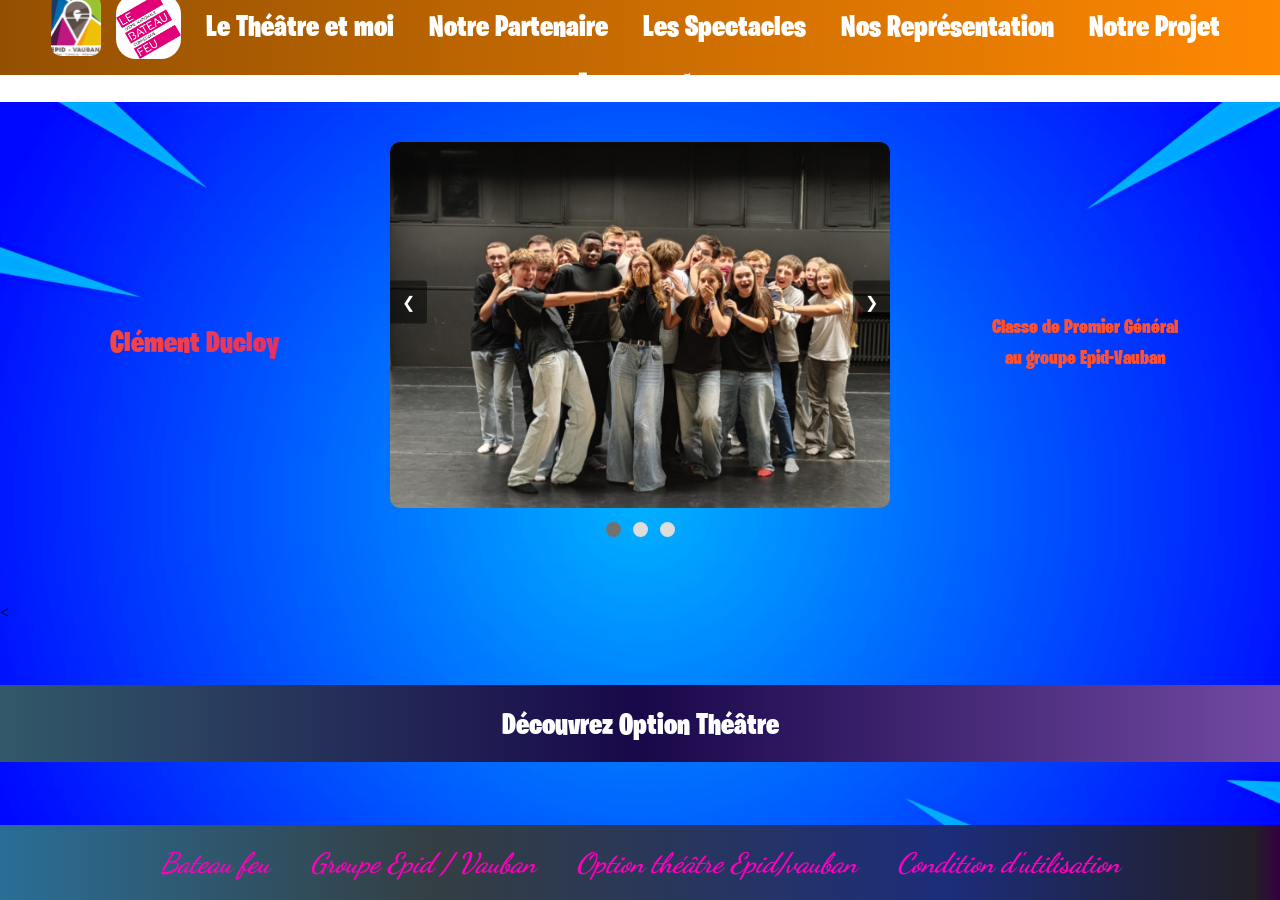
<file: index.html>
<!DOCTYPE html>
<html lang="fr">
<head>
    <meta charset="UTF-8">
    <meta http-equiv="refresh" content="0; url=html/index.html">
    <title>Redirection...</title>
    <script>
        window.location.href = "html/index.html";
    </script>
</head>
<body>
    <p>Si vous n'êtes pas redirigé automatiquement, <a href="html/index.html">cliquez ici</a>.</p>
</body>
</html>
</file>
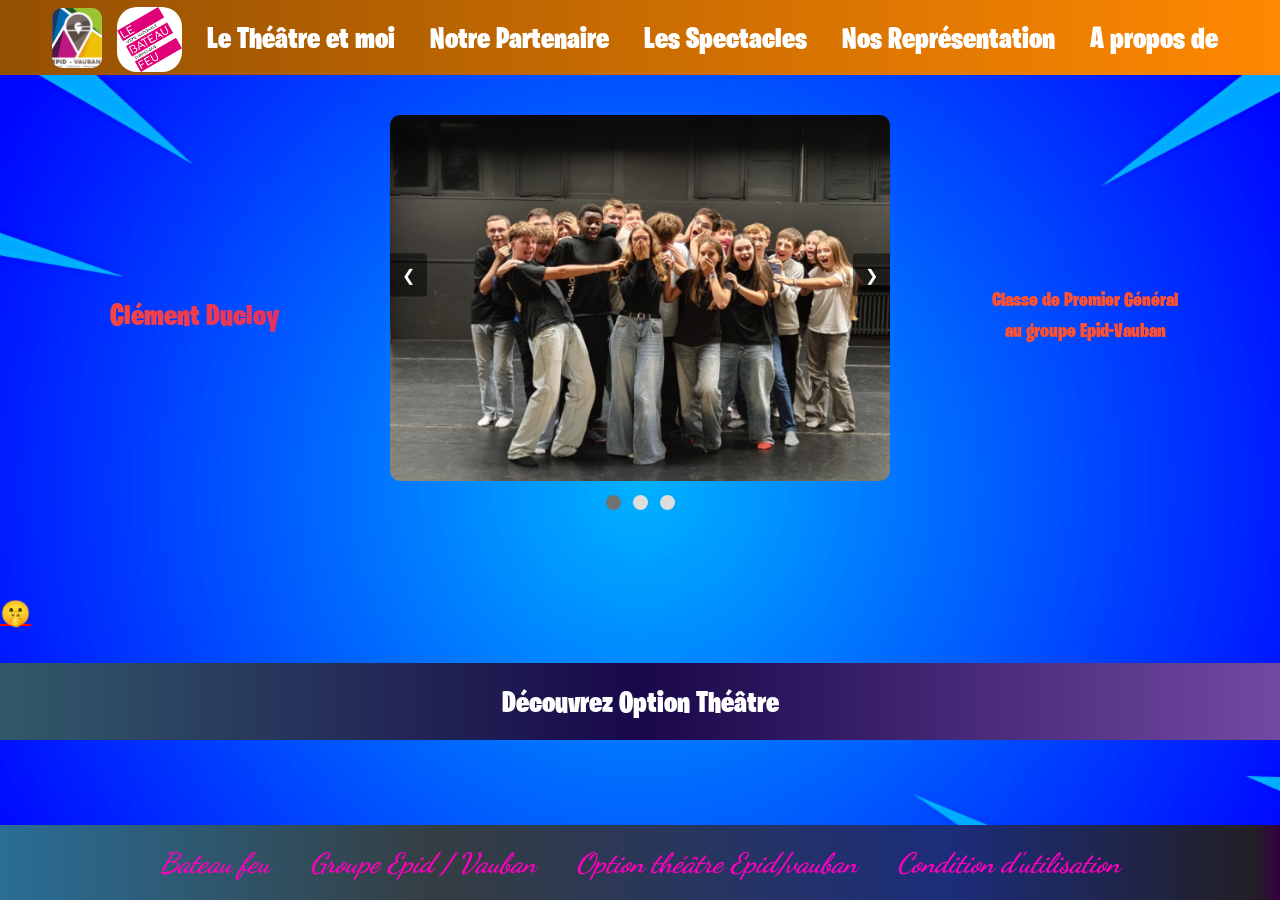
<file: html/Index.html>
<!DOCTYPE HTML>
<html lang="fr"> 
    <head>
        <meta charset="UTF-8">
        <title>Carnet de bord : Clément Ducloy</title>
        <link rel="stylesheet" href="../css/Index.css"/>
        <link rel="preconnect" href="https://fonts.googleapis.com">
        <link rel="preconnect" href="https://fonts.gstatic.com" crossorigin>
        <link rel="shortcut icon" href="../img/logo.ico" type="image/x-icon">
        <link href="https://fonts.googleapis.com/css2?family=Bitcount+Prop+Double+Ink:wght@100..900&family=Dancing+Script:wght@400..700&display=swap" rel="stylesheet">
    </head>

    <body class="bodi">
        <div class="car"></div>

        <div class="menu"> 
            <a href="index.html" class="logo">
                 <img src="../img/icon.png" alt="Accueil" title="Clique pour retourner à l'accueil" class="logo">
            </a>
            
            <a href="https://www.lebateaufeu.com/" class="logoo"> 
                <img src="../img/logoBF.png" alt="site bateau feu" title="Bateau feu" class="logoo">
            </a>

            <a class="title" href="le_theatre_et_moi.html">Le Théâtre et moi</a>   
            <a class="title" href="notre partenaire.html">Notre Partenaire</a>
            <a class="title" href="spectacle.html">Les Spectacles</a>
            <a class="title" href="Notre Spectacle.html">Nos Représentation</a>
            <a class="title" href="legal.html">A propos de</a>
        </div>

        <div class="backgroundI"> 

            <div class="main-content">
                <div class="nom-box">
                    <h1 class="nom">Clément Ducloy</h1>
                </div>

                <div class="container"> 
                    <div class="slides">
                        <img src="../img/cap1.jpg" alt="Photo 1"> 
                    </div> 
                    <div class="slides">
                        <img src="../img/cap2.jpg" alt="Photo 2"> 
                    </div>
                    <div class="slides">
                        <img src="../img/cap3.jpg" alt="Photo 3"> 
                    </div> 
                  
                    <a class="prev" onclick="plusSlides(-1)">&#10094;</a>
                    <a class="next" onclick="plusSlides(1)">&#10095;</a>

                    <div class="dots-box">
                        <span class="dot" onclick="currentSlide(1)"></span>
                        <span class="dot" onclick="currentSlide(2)"></span>
                        <span class="dot" onclick="currentSlide(3)"></span>
                    </div> 
                </div>

                <div class="classe-box">
                    <p class="classe">Classe de Premier Général</p>
                    <p class="classe">au groupe Epid-Vauban</p>
                </div>
            </div>

            <a href="https://www.youtube.com/watch?v=dQw4w9WgXcQ" class="shh">🤫</a>

            <div>
                <a href="https://www.epid-vauban.fr/formations/option-theatre/" class="pretext">Découvrez Option Théâtre</a>
            </div>

            <div class="indexf"> 
                <a href="https://www.lebateaufeu.com/" class="animtextI">Bateau feu</a>
                <a href="https://www.epid-vauban.fr" class="animtextI">Groupe Epid / Vauban</a>
                <a href="https://www.epid-vauban.fr/formations/option-theatre/" class="animtextI">Option théâtre Epid/vauban</a>
                <a href="legal.html" class="animtextI">Condition d'utilisation</a>
            </div>

        </div> 

        <script src="../javascript/index.js"></script>
    </body>
</html>
</file>
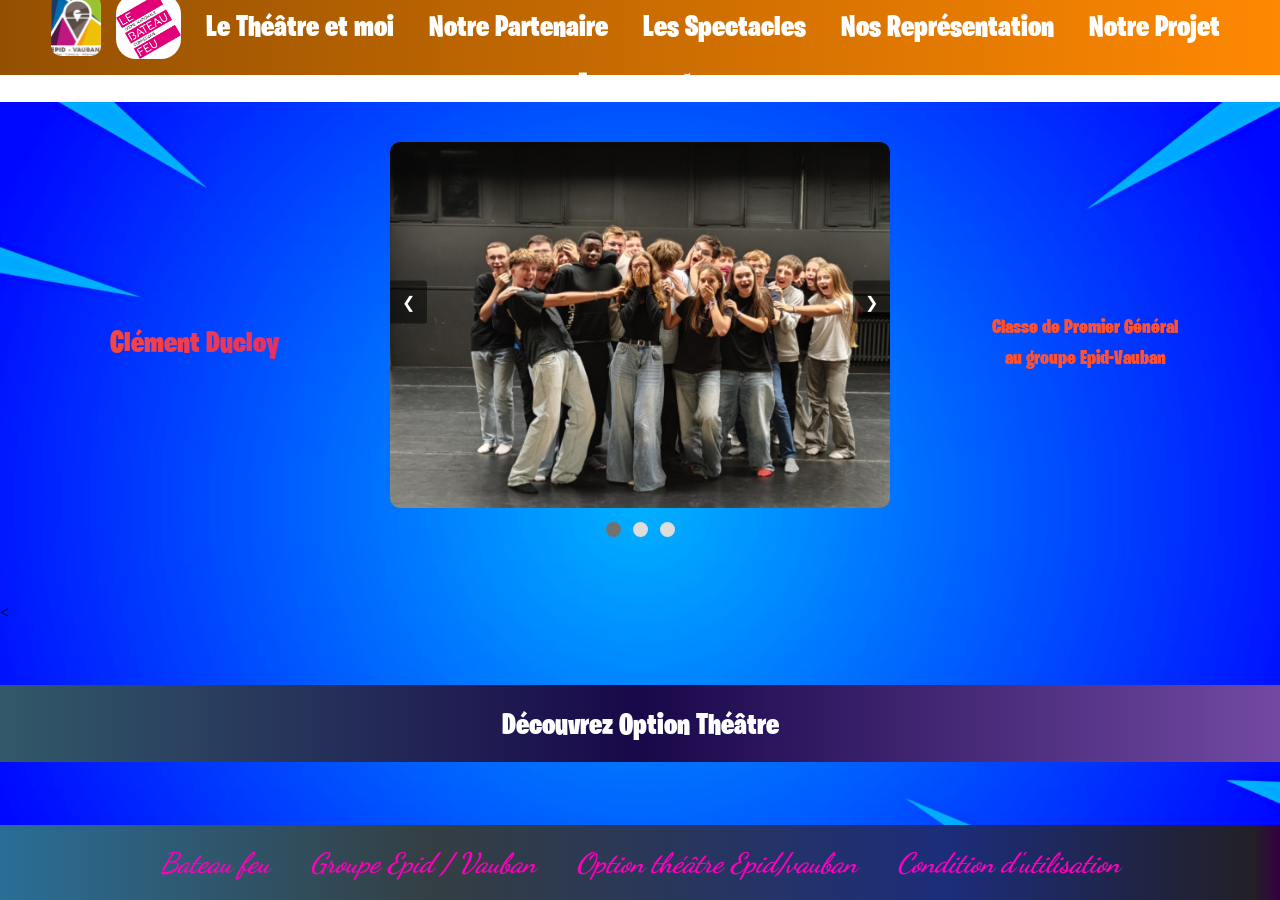
<file: html/index.html>
<!DOCTYPE HTML>
<html lang="fr"> 
    <head>
        <meta charset="UTF-8">
        <title>Carnet de bord : Clément Ducloy</title>
        <link rel="stylesheet" href="../css/Index.css"/>
        <link rel="preconnect" href="https://fonts.googleapis.com">
        <link rel="preconnect" href="https://fonts.gstatic.com" crossorigin>
        <link rel="shortcut icon" href="../img/logo.ico" type="image/x-icon">
        <link href="https://fonts.googleapis.com/css2?family=Bitcount+Prop+Double+Ink:wght@100..900&family=Dancing+Script:wght@400..700&display=swap" rel="stylesheet">
    </head>

    <body class="bodi">
        <div class="car"></div>

        <div class="menu"> 
            <a href="index.html" class="logo">
                 <img src="../img/icon.png" alt="Accueil" title="Clique pour retourner à l'accueil" class="logo">
            </a>
            
            <a href="https://www.lebateaufeu.com/" class="logoo"> 
                <img src="../img/logoBF.png" alt="site bateau feu" title="Bateau feu" class="logoo">
            </a>

            <a class="title" href="le_theatre_et_moi.html">Le Théâtre et moi</a>   
            <a class="title" href="notre partenaire.html">Notre Partenaire</a>
            <a class="title" href="spectacle.html">Les Spectacles</a>
            <a class="title" href="Notre Spectacle.html">Nos Représentation</a>
            <a class="title" href="NotreProjet.html"> Notre Projet</a>
            <a class="title" href="legal.html">A propos de</a>
        </div>


<dialog id="rickroll">
    <button id="byeclose" class="bye"> X </button>
    <h2>YOU'VE BEEN RICKROLLED !!</h2>
    <video width="640" height="360" controls> 
        <source src="../img/video.mp4" type="video/mp4">
        Votre navigateur ne prend pas en charge la lecture de vidéos.
    </video>
</dialog>

        <div class="backgroundI"> 

            <div class="main-content">
                <div class="nom-box">
                    <h1 class="nom">Clément Ducloy</h1>
                </div>

                <div class="container"> 
                    <div class="slides">
                        <img src="../img/cap1.jpg" alt="Photo 1"> 
                    </div> 
                    <div class="slides">
                        <img src="../img/cap2.jpg" alt="Photo 2"> 
                    </div>
                    <div class="slides">
                        <img src="../img/cap3.jpg" alt="Photo 3"> 
                    </div> 
                  
                    <a class="prev" onclick="plusSlides(-1)">&#10094;</a>
                    <a class="next" onclick="plusSlides(1)">&#10095;</a>

                    <div class="dots-box">
                        <span class="dot" onclick="currentSlide(1)"></span>
                        <span class="dot" onclick="currentSlide(2)"></span>
                        <span class="dot" onclick="currentSlide(3)"></span>
                    </div> 
                </div>

                <div class="classe-box">
                    <p class="classe">Classe de Premier Général</p>
                    <p class="classe">au groupe Epid-Vauban</p>
                </div>
            </div>


            <<!-- <button class="shh" id="ssssh">🤫</button> -->
 
            <div>
                <a href="https://www.epid-vauban.fr/formations/option-theatre/" class="pretext">Découvrez Option Théâtre</a>
            </div>

            <div class="indexf"> 
                <a href="https://www.lebateaufeu.com/" class="animtextI">Bateau feu</a>
                <a href="https://www.epid-vauban.fr" class="animtextI">Groupe Epid / Vauban</a>
                <a href="https://www.epid-vauban.fr/formations/option-theatre/" class="animtextI">Option théâtre Epid/vauban</a>
                <a href="legal.html" class="animtextI">Condition d'utilisation</a>
            </div>

        </div> 

        <script src="../js/index.js"></script>
    </body>
</html>
</file>
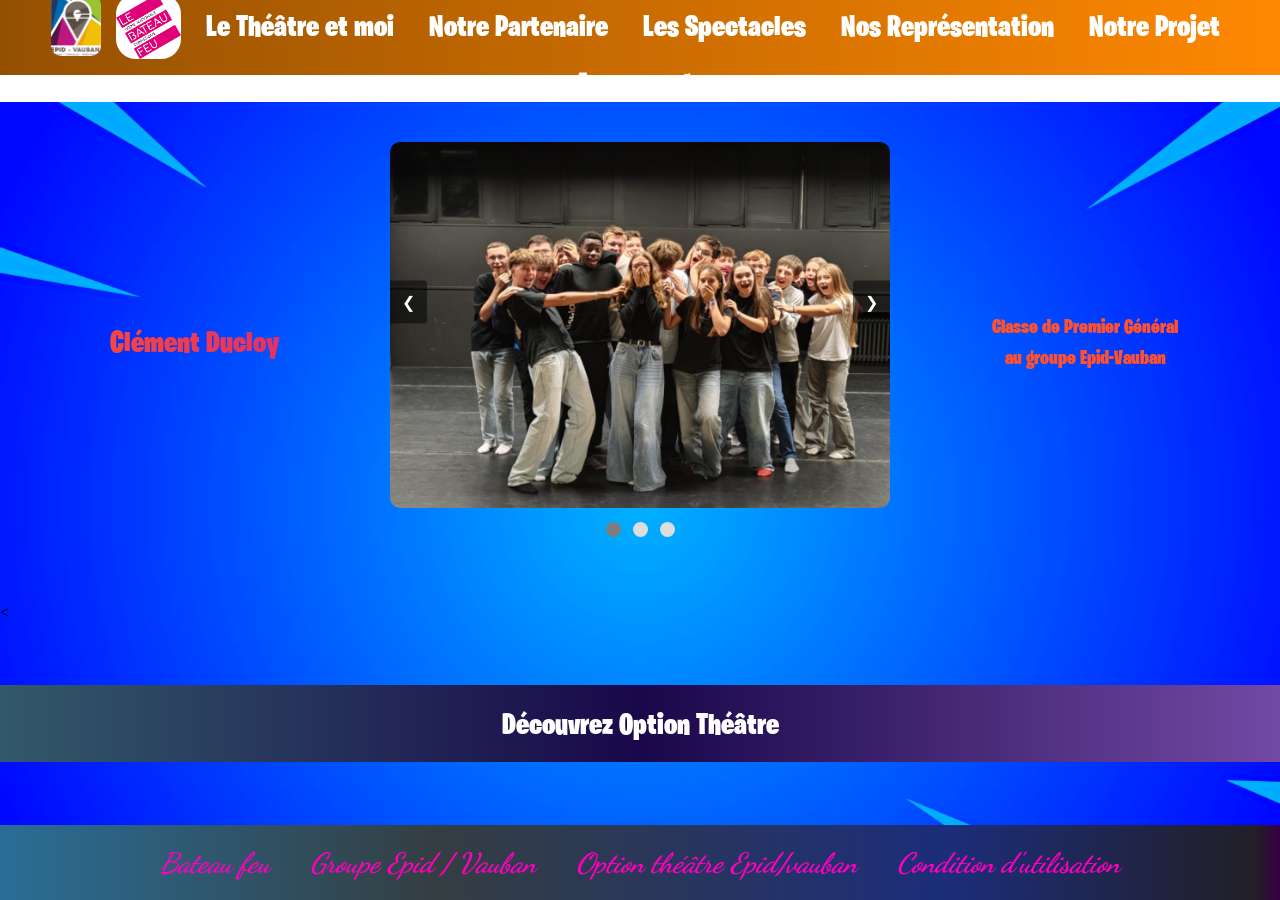
<file: join.html>
<!DOCTYPE html>
<html>
<head>
    <title>Redirection...</title>
    <meta http-equiv="refresh" content="0; url=html/index.html">
</head>
<body>
    <p>Vous êtes redirigé vers <a href="html/index.html">html/index.html</a>...</p>
</body>
</html>
</file>
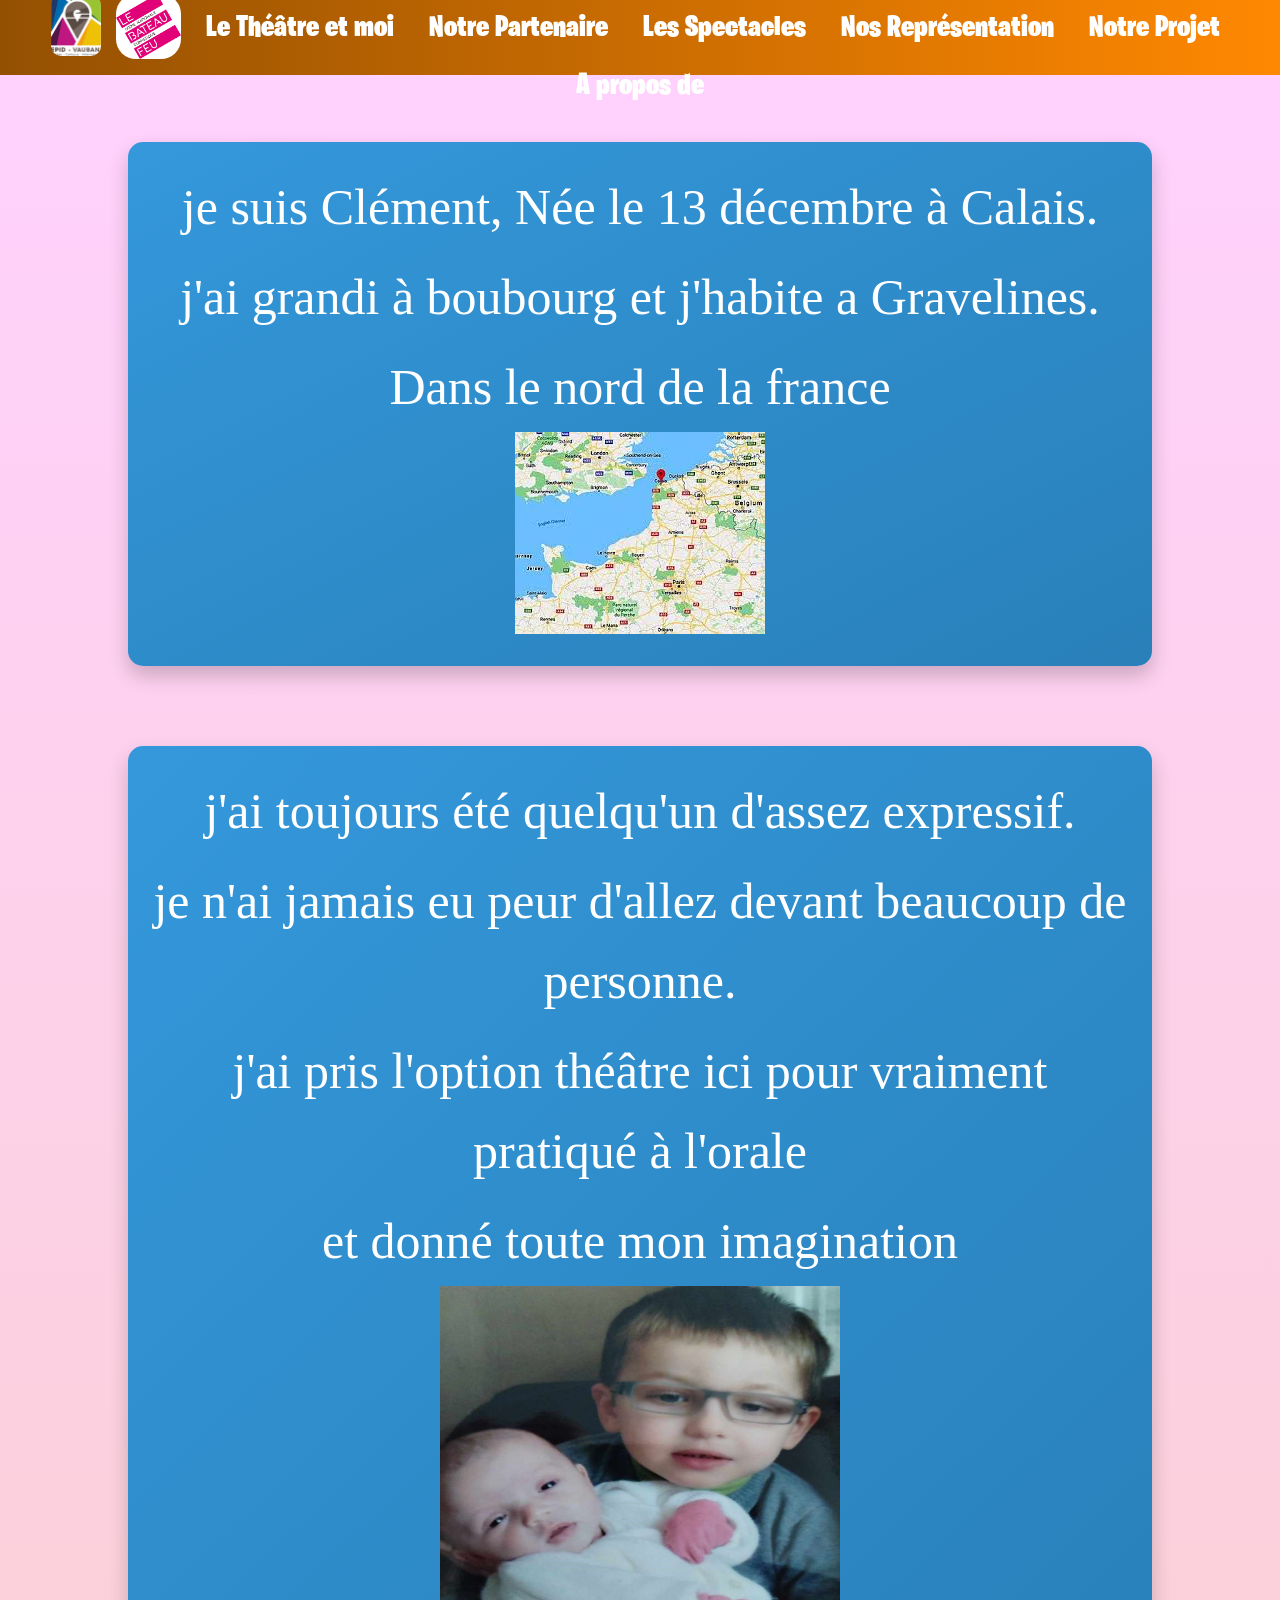
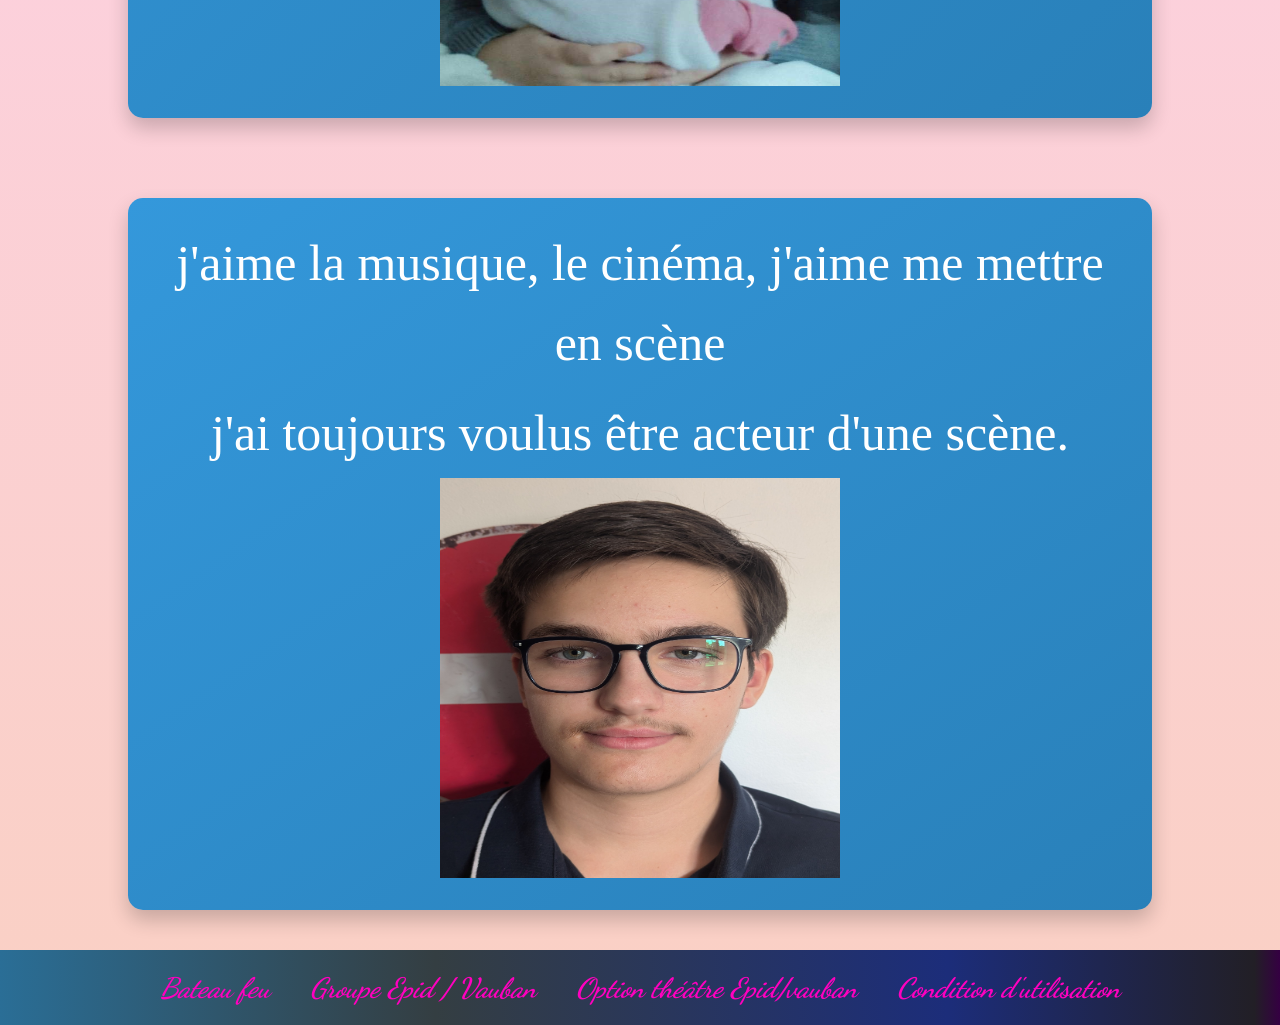
<file: html/le_theatre_et_moi.html>
<!DOCTYPE HTML> 
<html> 
	<head>
		<title> Le théatre et moi </title>
		<link rel="stylesheet" href="../css/Index.css"/>
		<link rel="stylesheet" href="../css/theatre.css"/>
		<link rel="preconnect" href="https://fonts.googleapis.com">
		<link rel="preconnect" href="https://fonts.gstatic.com" crossorigin>
		<link href="https://fonts.googleapis.com/css2?family=Bitcount+Prop+Double+Ink:wght@100..900&display=swap" rel="stylesheet">
		<link rel="icon" type="Image/png" href="../img/logo.png">
		<link rel="preconnect" href="https://fonts.googleapis.com">
		<link rel="preconnect" href="https://fonts.gstatic.com" crossorigin>
		<link href="https://fonts.googleapis.com/css2?family=Dancing+Script:wght@400..700&display=swap" rel="stylesheet">
		<link rel="shortcut icon" href="../img/logo.ico" type="image/x-icon">


	</head>

	<body class="bodi">
		<div class="car"></div>
		
        <div class="menu"> 
            <a href="index.html" class="logo">
                 <img src="../img/icon.png" alt="Accueil" title="Clique pour retourner à l'accueil" class="logo">
            </a>
            
            <a href="https://www.lebateaufeu.com/" class="logoo"> 
                <img src="../img/logoBF.png" alt="site bateau feu" title="Bateau feu" class="logoo">
            </a>

            <a class="title" href="le_theatre_et_moi.html">Le Théâtre et moi</a>   
            <a class="title" href="notre partenaire.html">Notre Partenaire</a>
            <a class="title" href="spectacle.html">Les Spectacles</a>
            <a class="title" href="Notre Spectacle.html">Nos Représentation</a>
            <a class="title" href="NotreProjet.html"> Notre Projet</a>
            <a class="title" href="legal.html">A propos de</a>
        </div>

<div class="grand-bloc-degrade">
    <div class="pres1">
        <p>je suis Clément, Née le 13 décembre à Calais.</p> 
        <p> j'ai grandi à boubourg et j'habite a Gravelines. </p>
        <p> Dans le nord de la france</p>
		<img src="../img/Calais.jpg" alt="Accueil" title="Clique pour retourner à l'accueil" class="calais">

    </div>
</div>

<div class="grand-bloc-degrade">
    <div class="pres1">
        <p>j'ai toujours été quelqu'un d'assez expressif.</p> 
        <p> je n'ai jamais eu peur d'allez devant beaucoup de personne. </p>
        <p> j'ai pris l'option théâtre ici pour vraiment pratiqué à l'orale</p>
		<p> et donné toute mon imagination </p>
	    <img src="../img/moi.jpg" alt="Accueil" title="Clique pour retourner à l'accueil" class="calais" width="400" height="400">
    </div>
</div>

<div class="grand-bloc-degrade">
    <div class="pres1">
		<p> j'aime la musique, le cinéma, j'aime me mettre en scène</p>
		<p> j'ai toujours voulus être acteur d'une scène.</p>
	    <img src="../img/moiII.jpg" alt="Accueil" title="Clique pour retourner à l'accueil" class="calais" width="400" height="400">
    </div>
</div>	
		
		<div class="indexf"> 
			<a href="https://www.lebateaufeu.com/" class="animtextI"> Bateau feu</a>
			<a href="https://www.epid-vauban.fr" class="animtextI"> Groupe Epid / Vauban</a>
			<a href="https://www.epid-vauban.fr/formations/option-theatre/" class="animtextI"> Option théâtre Epid/vauban</a>
			<a href="../html/legal.html" class="animtextI"> Condition d'utilisation</a>
		</div>

	</body>

</html>
</file>
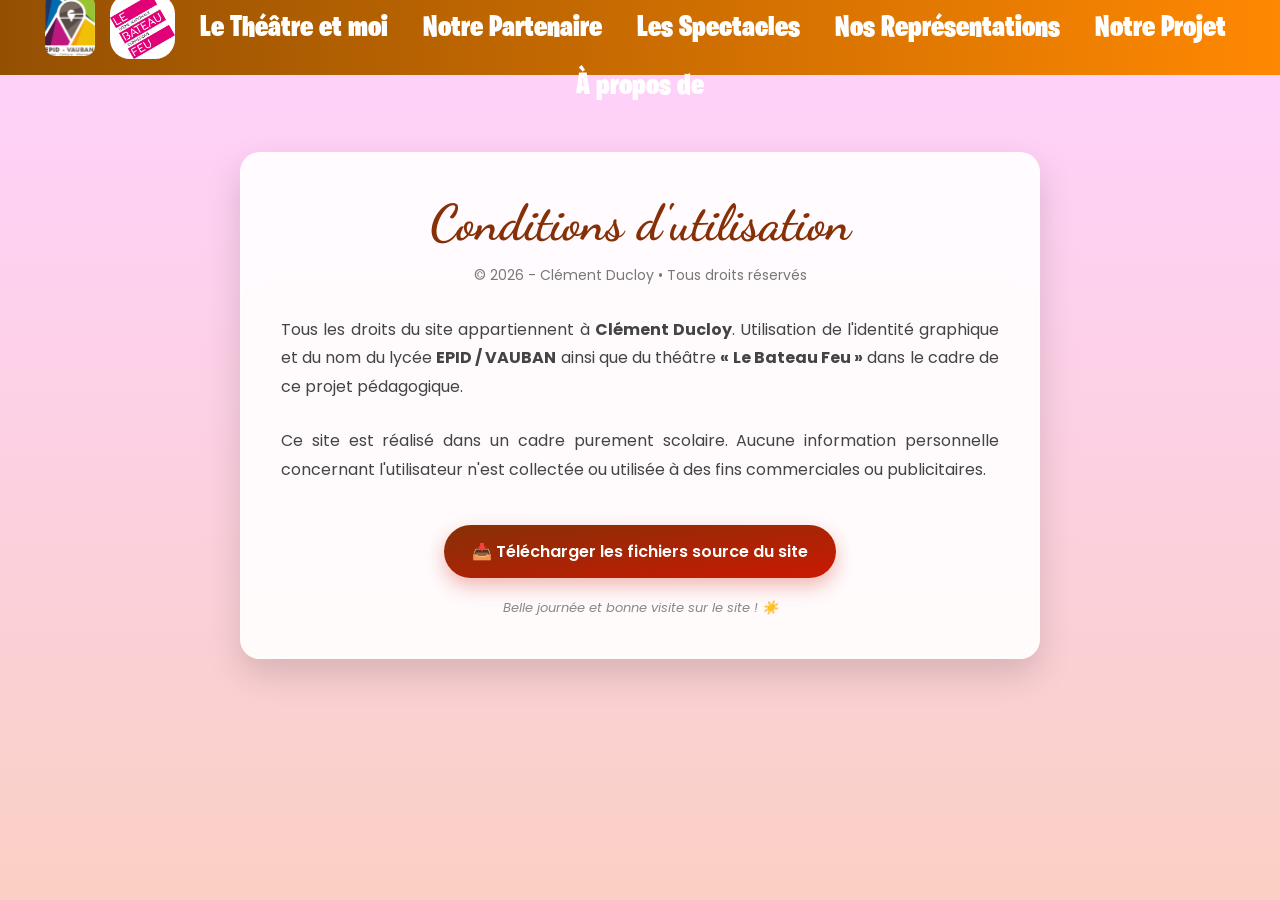
<file: html/legal.html>
<!DOCTYPE html>
<html lang="fr"> 
<head>
    <meta charset="UTF-8">
    <meta name="viewport" content="width=device-width, initial-scale=1.0">
    <title>À propos de...</title>
    
    <link rel="preconnect" href="https://fonts.googleapis.com">
    <link rel="preconnect" href="https://fonts.gstatic.com" crossorigin>
    <link href="https://fonts.googleapis.com/css2?family=Dancing+Script:wght@400..700&family=Poppins:wght@300;400;600&display=swap" rel="stylesheet">

	<link rel="stylesheet" href="../css/Index.css"/>

    
    <link rel="icon" type="image/png" href="../img/logo.png">
    <link rel="shortcut icon" href="../img/logo.ico" type="image/x-icon">

    <style>
        body.bodi {
            margin: 0;
            padding: 0;
            background-image: linear-gradient(to top, #fad0c4 0%, #ffd1ff 100%);
            font-family: 'Poppins', sans-serif;
            min-height: 100vh;
            color: #333;
        }


        .about-container {
            max-width: 800px;
            margin: 50px auto;
            background: rgba(255, 255, 255, 0.9);
            backdrop-filter: blur(12px);
            border-radius: 20px;
            box-shadow: 0 15px 35px rgba(0, 0, 0, 0.15);
            padding: 40px;
            text-align: center;
            border: 1px solid rgba(255, 255, 255, 0.6);
        }

        .about-container h1 {
            font-family: 'Dancing Script', cursive;
            font-size: 50px;
            color: #863008;
            margin-top: 0;
            margin-bottom: 10px;
        }

        .about-container h2 {
            font-size: 14px;
            color: #777;
            font-weight: 400;
            margin-bottom: 30px;
        }

        .about-container p {
            font-size: 16px;
            line-height: 1.8;
            color: #444;
            margin-bottom: 25px;
            text-align: justify;
        }

        .download-btn {
            display: inline-block;
            background: linear-gradient(to bottom right, #863008, #ca1901);
            color: white;
            text-decoration: none;
            padding: 14px 28px;
            border-radius: 30px;
            font-weight: 600;
            box-shadow: 0 8px 20px rgba(202, 25, 1, 0.3);
            transition: transform 0.3s ease, box-shadow 0.3s ease;
            margin-top: 15px;
        }

        .download-btn:hover {
            transform: translateY(-3px);
            box-shadow: 0 12px 25px rgba(202, 25, 1, 0.4);
        }

        #interactive-msg {
            margin-top: 20px;
            font-size: 13px;
            color: #888;
            font-style: italic;
        }
    </style>
</head>

<body class="bodi">

    <div class="car"></div>
    <div class="menu"> 
        <a href="index.html" class="logo">
            <img src="../img/icon.png" alt="Accueil" title="Clique pour retourner à l'accueil" class="logo">
        </a>
        
        <a href="https://www.lebateaufeu.com/" class="logoo" target="_blank" rel="noopener noreferrer"> 
            <img src="../img/logoBF.png" alt="Site Bateau Feu" title="Bateau Feu" class="logoo">
        </a>

        <a class="title" href="le_theatre_et_moi.html">Le Théâtre et moi</a>   
        <a class="title" href="notre partenaire.html">Notre Partenaire</a>
        <a class="title" href="spectacle.html">Les Spectacles</a>
        <a class="title" href="Notre Spectacle.html">Nos Représentations</a>
        <a class="title" href="NotreProjet.html">Notre Projet</a>
        <a class="title" href="legal.html">À propos de</a>
    </div>


    <div class="about-container">
        <h1>Conditions d'utilisation</h1>
        <h2>© 2026 - Clément Ducloy • Tous droits réservés</h2>

        <p>
            Tous les droits du site appartiennent à <strong>Clément Ducloy</strong>. Utilisation de l'identité graphique et du nom du lycée <strong>EPID / VAUBAN</strong> ainsi que du théâtre <strong>« Le Bateau Feu »</strong> dans le cadre de ce projet pédagogique.
        </p>
        
        <p>
            Ce site est réalisé dans un cadre purement scolaire. Aucune information personnelle concernant l'utilisateur n'est collectée ou utilisée à des fins commerciales ou publicitaires.
        </p>

        <a href="../img/site.zip" class="download-btn">📥 Télécharger les fichiers source du site</a>

        <div id="interactive-msg"></div>
    </div>

    <script>
        const msgBox = document.getElementById('interactive-msg');
        const currentHour = new Date().getHours();
        let greeting = "Merci de votre visite sur notre site web !";

        if (currentHour >= 18 || currentHour < 5) {
            greeting = "Bonne soirée et bonne visite sur le site ! 🌙";
        } else {
            greeting = "Belle journée et bonne visite sur le site ! ☀️";
        }

        msgBox.textContent = greeting;
    </script>

</body>
</html>
</file>
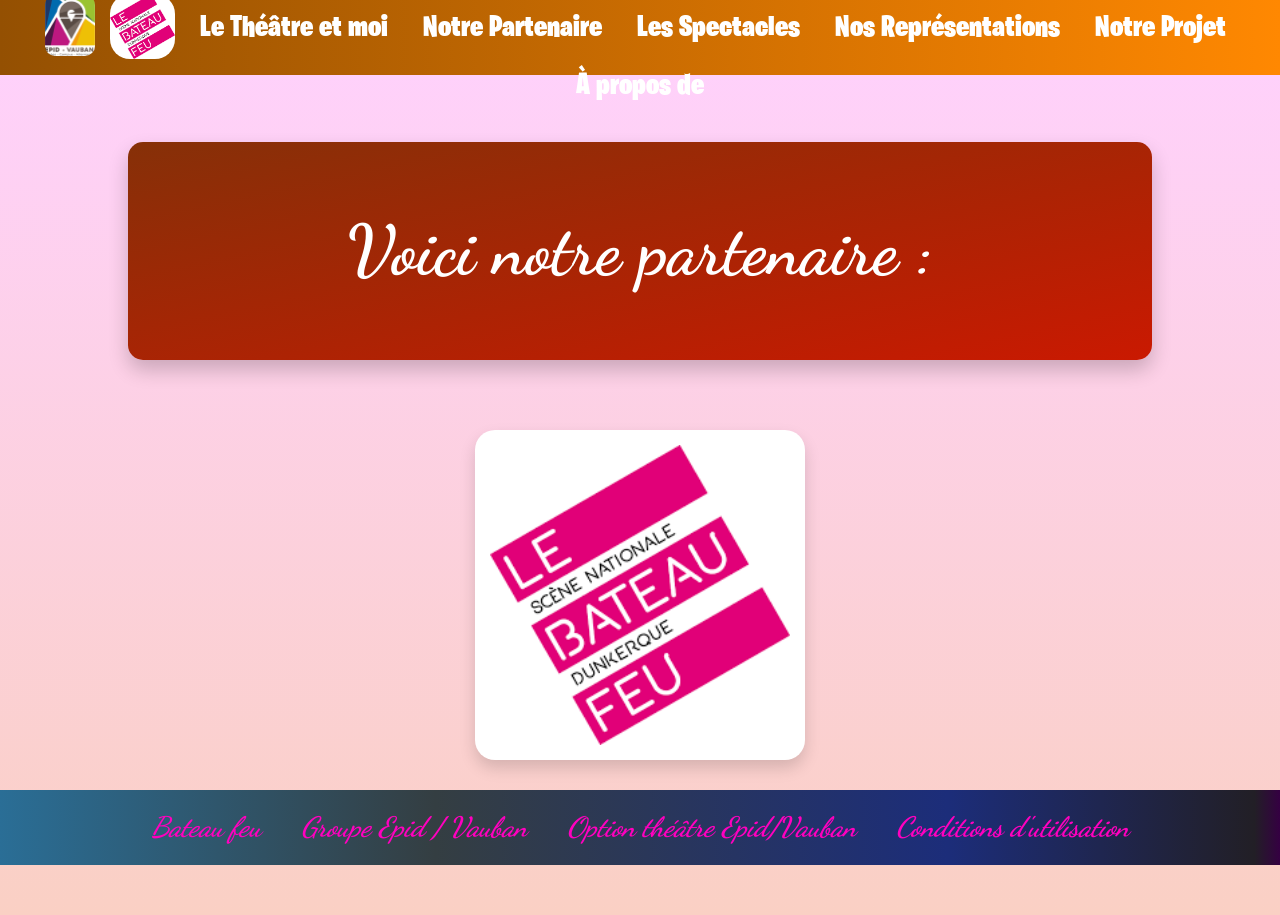
<file: html/notre partenaire.html>
<!DOCTYPE html>
<html lang="fr"> 
    <head>
        <meta charset="UTF-8">
        <meta name="viewport" content="width=device-width, initial-scale=1.0">
        <title>Notre Partenaire</title>
        <link rel="stylesheet" href="../css/Index.css"/>
        <link rel="stylesheet" href="../css/partenaire.css">
        <link rel="preconnect" href="https://fonts.googleapis.com">
        <link rel="preconnect" href="https://fonts.gstatic.com" crossorigin>
        <link href="https://fonts.googleapis.com/css2?family=Bitcount+Prop+Double+Ink:wght@100..900&display=swap" rel="stylesheet">
        <link href="https://fonts.googleapis.com/css2?family=Dancing+Script:wght@400..700&display=swap" rel="stylesheet">
        <link rel="icon" type="image/png" href="../img/logo.png">
        <link rel="shortcut icon" href="../img/logo.ico" type="image/x-icon">
    </head>

    <body class="bodi">
        <div class="car"></div>
        <div class="menu"> 
            <a href="index.html" class="logo">
                 <img src="../img/icon.png" alt="Accueil" title="Clique pour retourner à l'accueil" class="logo">
            </a>
            
            <a href="https://www.lebateaufeu.com/" class="logoo" target="_blank" rel="noopener noreferrer"> 
                <img src="../img/logoBF.png" alt="Site du Bateau Feu" title="Bateau feu" class="logoo">
            </a>

            <a class="title" href="le_theatre_et_moi.html">Le Théâtre et moi</a>   
            <a class="title" href="notre_partenaire.html">Notre Partenaire</a>
            <a class="title" href="spectacle.html">Les Spectacles</a>
            <a class="title" href="Notre Spectacle.html">Nos Représentations</a>
            <a class="title" href="NotreProjet.html">Notre Projet</a>
            <a class="title" href="legal.html">À propos de</a>
        </div>

        <div class="grand-bloc-degrade">
            <div class="pres1">
                <h1>Voici notre partenaire :</h1>
            </div>
        </div>  

        <div class="conteneur-image">
            <a href="https://www.lebateaufeu.com/" class="imgII" target="_blank" rel="noopener noreferrer">
                <img src="../img/logoBF.png" alt="Site du Bateau Feu" width="300" height="300">
            </a>
        </div>

        <div class="indexf"> 
            <a href="https://www.lebateaufeu.com/" class="animtextI">Bateau feu</a>
            <a href="https://www.epid-vauban.fr" class="animtextI">Groupe Epid / Vauban</a>
            <a href="https://www.epid-vauban.fr/formations/option-theatre/" class="animtextI">Option théâtre Epid/Vauban</a>
            <a href="../html/legal.html" class="animtextI">Conditions d'utilisation</a>
        </div>
    </body>
</html>
</file>
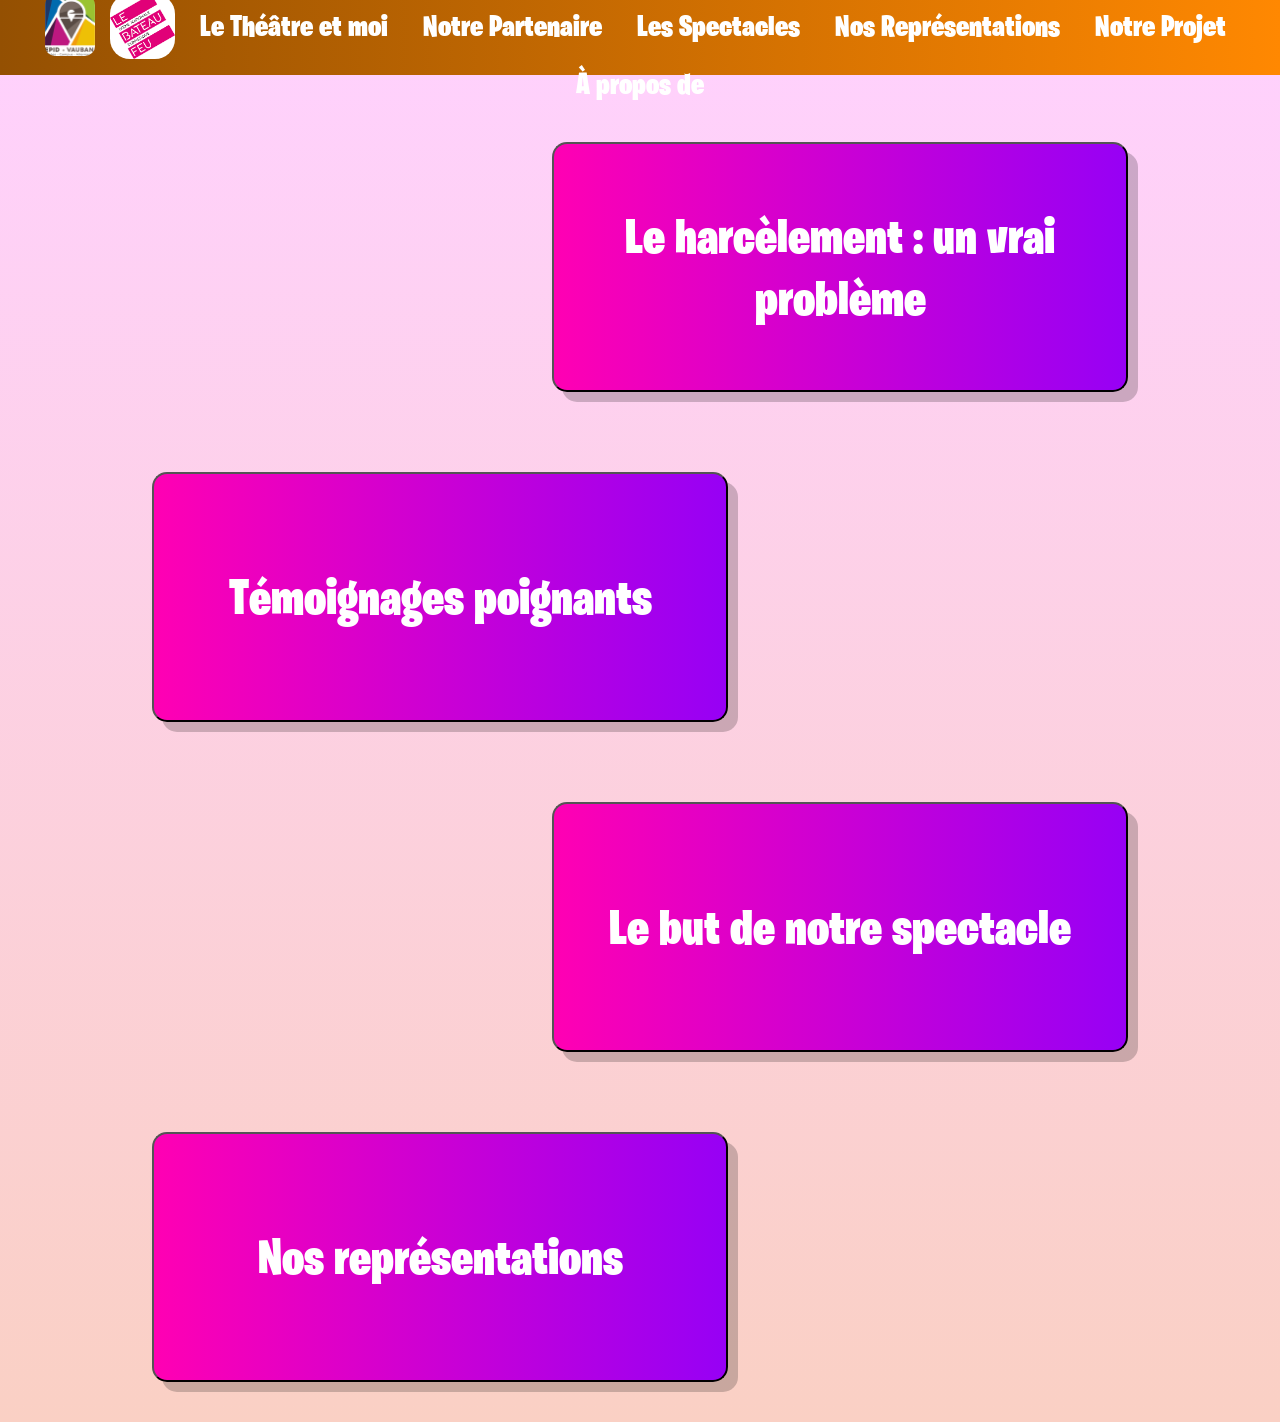
<file: html/Notre Spectacle.html>
<!DOCTYPE html>
<html lang="fr">
<head>
    <meta charset="UTF-8">
    <meta name="viewport" content="width=device-width, initial-scale=1.0">
    <link rel="stylesheet" href="../css/Index.css"/>
    <link rel="stylesheet" href="../css/notrep.css"/>
    <link rel="preconnect" href="https://fonts.gstatic.com" crossorigin>
    <link href="https://fonts.googleapis.com/css2?family=Bitcount+Prop+Double+Ink:wght@100..900&display=swap" rel="stylesheet">
    <link rel="icon" type="image/png" href="../img/logo.png">
    <link rel="preconnect" href="https://fonts.googleapis.com">
    <link rel="preconnect" href="https://fonts.gstatic.com" crossorigin>
    <link href="https://fonts.googleapis.com/css2?family=Dancing+Script:wght@400..700&display=swap" rel="stylesheet">
    <link rel="shortcut icon" href="../img/logo.ico" type="image/x-icon">
    <title>Notre Spectacle - Carnet de bord</title>
</head>
<body class="bodi">

        <div class="car"></div>
        <div class="menu"> 
            <a href="index.html" class="logo">
                 <img src="../img/icon.png" alt="Accueil" title="Clique pour retourner à l'accueil" class="logo">
            </a>
            
            <a href="https://www.lebateaufeu.com/" class="logoo"> 
                <img src="../img/logoBF.png" alt="Site Bateau Feu" title="Bateau Feu" class="logoo">
            </a>

            <a class="title" href="le_theatre_et_moi.html">Le Théâtre et moi</a>   
            <a class="title" href="notre partenaire.html">Notre Partenaire</a>
            <a class="title" href="spectacle.html">Les Spectacles</a>
            <a class="title" href="Notre Spectacle.html">Nos Représentations</a>
            <a class="title" href="NotreProjet.html">Notre Projet</a>
            <a class="title" href="legal.html">À propos de</a>
        </div>
        


        <dialog id="harcelement">
            <button id="harclose" class="hardclose"> X </button>
            <h2 class="titre-har">Le harcèlement : un vrai problème</h2>
            <p class="text-har">Le harcèlement est un véritable fléau dans le monde, c'est un comportement destructeur et dévastateur. Environ 20 élèves mettent fin à leurs jours suite au harcèlement en France par an. Entre 700 000 et 1 000 000 de cas sont recensés en France, C'EST ÉNORME ! Et cela se produit dans tous les pays du monde... Un enfant sur trois est victime de harcèlement. Alors pourquoi autant de haine ? Pourquoi devoir rabaisser autant les gens ? C'est ce qui nous a motivés à jouer ce spectacle : combattre le harcèlement, montrer que, même si on n'aime pas telle ou telle personne, il ne faut pas recourir au harcèlement pour aller au bout. Mais au fond, le harcèlement, c'est quoi ? C'est un mode de persécution consistant à enchaîner de façon répétée des agissements ou des paroles hostiles afin de démoraliser et d'affaiblir psychologiquement la personne qui en est victime. Autrement dit, insulter et dénigrer une personne sans cesse sur son physique, une différence de couleur de peau, la couleur des yeux, une religion, etc. Aujourd'hui, notre but n'est pas d'arrêter cela seuls, mais de faire prendre conscience aux jeunes, aux professeurs et aux parents qu'ils ont tous un rôle tout aussi important à jouer, et qu'ils ont la capacité d'éviter des milliers de dépressions et des dizaines de suicides chaque année.</p>
        </dialog>

        <dialog id="temoignage">
            <button id="temclose" class="hardclose"> X </button>
            <h2 class="titre-tem">Des témoignages poignants</h2>
            <p class="text-tem">Deux témoignages m'ont particulièrement touché : d'abord, celui de Camélia, une jeune fille de 17 ans qui s'est suicidée en se jetant sous les roues d'un train. Elle était victime de harcèlement depuis plusieurs années et n'était pas aidée ; le directeur et le personnel du lycée auquel elle appartenait cachaient l'affaire et rejetaient constamment la faute sur elle. Ensuite, l'histoire de Christopher Fallais, 16 ans, dont l'affaire a inspiré directement notre pièce et nous a motivés à la créer et à la jouer. Il a été victime de harcèlement et de cyberharcèlement (le fait d'être harcelé sur les réseaux sociaux), tout cela parce qu'il faisait de l'équitation. Pourquoi raconter ces histoires ? Parce qu'elles illustrent directement les désastres du harcèlement face à une simple passion ou une différence qui, pourtant, fait la beauté du monde. Ces histoires témoignent aussi de la non-réaction de certains : on se dit « et si j'avais fait ça, et si j'avais réagi, et si j'avais prévenu les profs, et si je n'avais pas ri ? », mais c'est trop tard, et on s'en veut.</p>
            <img src="../img/camillia.jpg" alt="Camillia">
            <img src="../img/christopher.jpg" alt="Christopher">
        </dialog>

        <dialog id="but">
            <button id="butclose" class="hardclose"> X </button>
            <h2 class="titre-but">Le but de notre spectacle</h2>
            <p class="text-but">Nous voulons réellement créer ce spectacle car, pour nous, il est primordial de faire passer un message, et pas n'importe lequel : il faut que parents, adolescents, enfants, professeurs et chefs d'établissement sachent qu'ils ont tous un rôle, certes différent mais tout aussi important, dans la vie des enfants et des adolescents. S'ils négligent ce rôle, cela peut avoir des répercussions démesurées sur la vie, la santé et la psychologie de chacun. Notre spectacle a aussi pour but de faire prendre conscience que, petits, grands, noirs, blancs, aux yeux bruns, verts ou aux cheveux roux, nous avons tous une différence, une particularité physique. Au lieu de se taper dessus et de s'insulter à cause de ces différences, y compris religieuses, il faut savoir les accepter et surtout vivre avec, parce que ces différences font toute la beauté, l'intelligence et le rayonnement de l'être humain. Il faut aussi savoir se respecter, pas forcément s'aimer, mais se respecter. Ce n'est pas parce que je n'aime pas Pierre, Paul ou Jacques que je peux aller l'insulter tous les jours ; ce n'est pas un jeu. Nous sommes motivés et très heureux de présenter le spectacle « Non au harcèlement » comme notre première représentation, et nous allons l'honorer comme il se doit.</p>
        </dialog>


        <dialog id="nosrep">
            <button id="nosrepclose" class="hardclose"> X </button>
            <h2 class="titre-nosrep">Nos représentations</h2>
            <p class="text-nosrep">Nous jouons en mai-juin 2026 pour toutes les classes de seconde professionnelle d'EPID-VAUBAN, et nous jouerons les 17, 19 et 23 novembre pour toutes les secondes générales et professionnelles d'EPID-VAUBAN. Nous irons également dans un collège à Roubaix pour jouer devant des collégiens. Notre but sera de susciter chez eux de l'empathie et surtout de leur faire prendre conscience que les actes peuvent avoir de grandes répercussions.</p>
        </dialog>


        
        <button class="bloc" style="position: relative; left: 200px;" id="harcopen">
            <h1 class="text">Le harcèlement : un vrai problème</h1>
        </button>

        <button class="bloc" style="position: relative; right: 200px;" id="temcopen">
            <h1 class="text">Témoignages poignants</h1>
        </button>

        <button class="bloc" style="position: relative; left: 200px;" id="butopen">
            <h1 class="text">Le but de notre spectacle</h1>
        </button>

        <button class="bloc" style="position: relative; right: 200px;" id="nosrepopen">
            <h1 class="text">Nos représentations</h1>
        </button>
            

        <script src="../js/Pop.js"></script>
        
</body>
</html>
</file>
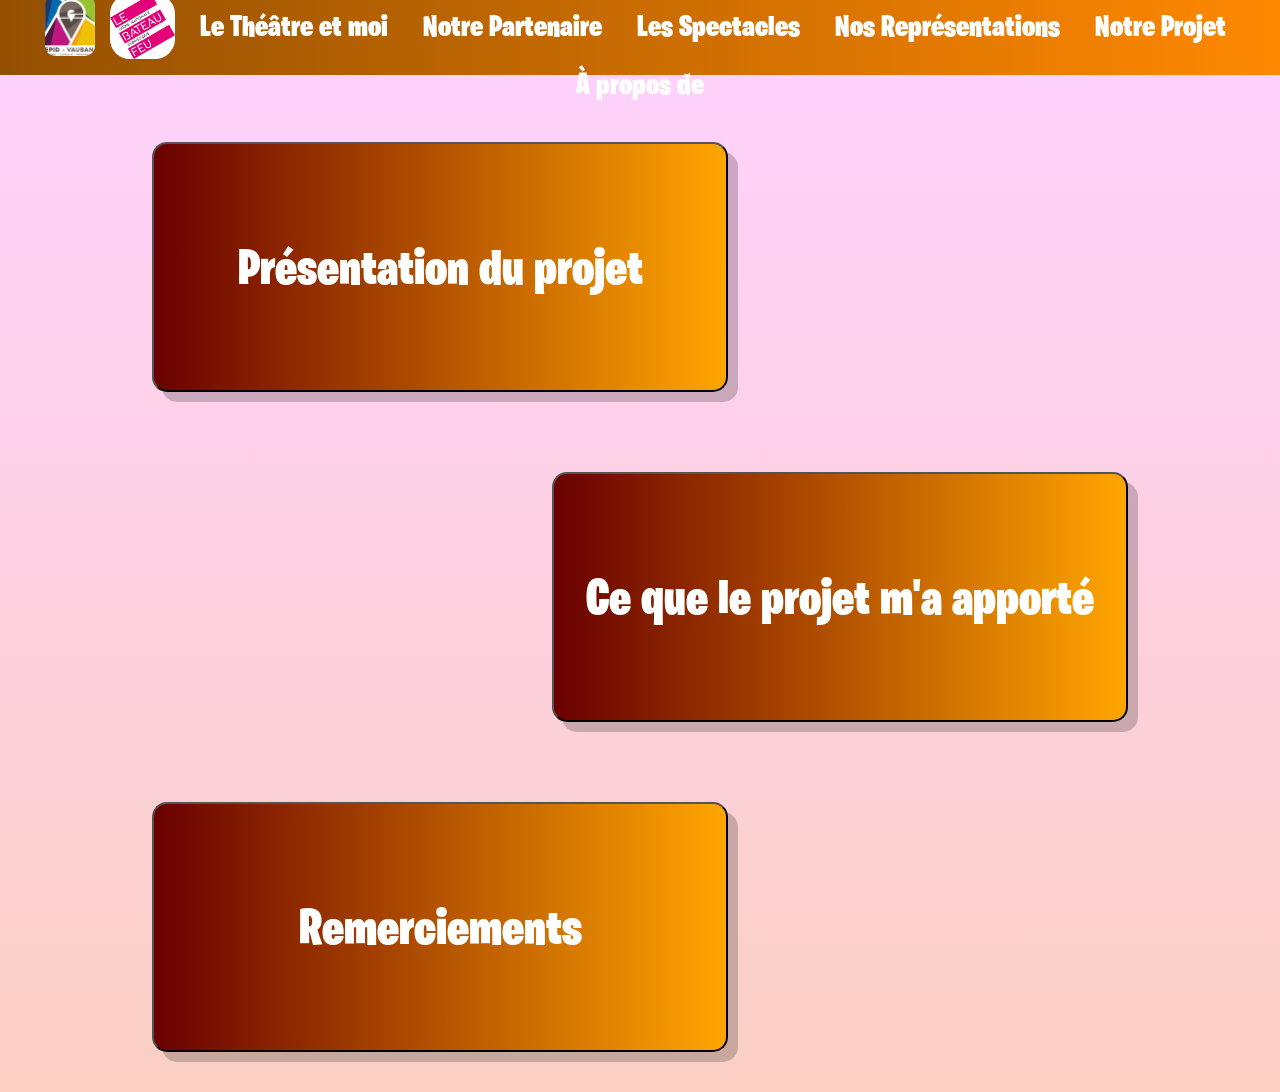
<file: html/NotreProjet.html>
<!DOCTYPE html>
<html lang="fr">
<head>
    <meta charset="UTF-8">
    <meta name="viewport" content="width=device-width, initial-scale=1.0">
    <link rel="stylesheet" href="../css/ProjetEnCours.css"/>
    <link rel="stylesheet" href="../css/Index.css"/>
    <link rel="icon" type="image/png" href="../img/logo.png">
    <title>Notre Projet</title>
</head>
<body class="bodi">
    <div class="car"></div>
    <div class="menu"> 
        <a href="index.html" class="logo">
            <img src="../img/icon.png" alt="Accueil" title="Clique pour retourner à l'accueil" class="logo">
        </a>
        
        <a href="https://www.lebateaufeu.com/" class="logoo" target="_blank" rel="noopener noreferrer"> 
            <img src="../img/logoBF.png" alt="Site du Bateau Feu" title="Bateau Feu" class="logoo">
        </a>

        <a class="title" href="le_theatre_et_moi.html">Le Théâtre et moi</a>   
        <a class="title" href="notre partenaire.html">Notre Partenaire</a>
        <a class="title" href="spectacle.html">Les Spectacles</a>
        <a class="title" href="Notre Spectacle.html">Nos Représentations</a>
        <a class="title" href="NotreProjet.html">Notre Projet</a>
        <a class="title" href="legal.html">À propos de</a>
    </div>

    <dialog id="press">
        <button id="pressclose" class="hardclose"> X </button>
        <h2 class="titre-press">Présentation du projet</h2>
        <p class="text-press">
            « De la bouche à l'oreille » est un projet organisé par le Bateau Feu et accompagné par Marie-Émilie Gallissot, audiodescriptrice. Le but est de rencontrer des personnes en situation de malvoyance ou de non-voyance. Les élèves, lors de représentations précises, leur soufflent ce qu'il se passe sur scène, comme le vrai métier de souffleur, et permettent aux personnes en situation de handicap de pouvoir suivre le spectacle et profiter de ce bon moment. Cela permet notamment aux élèves d'apprendre et de créer des liens forts avec des personnes malvoyantes. Les élèves ont d'abord eu un cours de quelques heures sur comment bien décrire, et enfin ils ont pu le faire en temps réel sur le spectacle « Zola pas comme Émile » par groupes de deux. Ensuite, plusieurs pièces ont permis aux jeunes et aux participants de continuer ce projet. Celui-ci plaît particulièrement car les relations humaines sont très fortes ; le projet a donc été reconduit pour une seconde saison, naturellement suite à l'appréciation générale.
        </p>
    </dialog>

    <dialog id="appo">
        <button id="appclose" class="hardclose"> X </button>
        <h2 class="titre-app">Ce que le projet m'a apporté</h2>
        <p class="text-app">
            Le projet m'a beaucoup apporté. Au niveau humain, j'ai rencontré beaucoup de personnes, notamment Tony, la personne que j'accompagne ; j'ai écouté beaucoup d'histoires, j'ai appris à les connaître et eux ont appris à me connaître. J'ai compris que, même si l'on a des handicaps majeurs comme la perte de la vue, de l'ouïe ou de la parole, eh bien on arrive quand même à se débrouiller pour avoir une vie normale et pouvoir en profiter pleinement. Pour moi c'est génial, je trouve cela génial. À chaque fois qu'on fait le projet, je suis heureux de les retrouver, de parler avec eux, de pouvoir apprendre d'eux et de pouvoir les aider. Ça nous remplit de bonheur et, franchement, je suis incroyablement fier de faire ce projet et je le referais autant de fois qu'il le faudra. Je le conseillerais à toutes les personnes qui ont la chance ou la possibilité de le faire car, pour moi, c'est une expérience magique et humainement très spéciale.
        </p>
    </dialog>

    <dialog id="Remerciment">
        <button id="remclose" class="hardclose"> X </button>
        <h2 class="titre-rem">Remerciements</h2>
        <p class="text-rem">
            Je remercie Monsieur Engloo et le Bateau Feu, sans qui je n'aurais jamais pu faire ce type de projet qui est juste magnifique et incroyable. Je remercie Marie-Émilie Gallissot, sans qui on n'aurait jamais appris toutes ces choses et sans qui on n'aurait jamais pu faire profiter des spectacles aux personnes malvoyantes. Je remercie tous les élèves de première avec moi en option théâtre car, sans eux, je n'aurais jamais profité de tous ces moments. Et surtout, je remercie encore chaque personne malvoyante présente dans le projet. Sans eux, on n'aurait jamais pu avoir tant de souvenirs, tant d'amour et en apprendre tellement sur le plan humain. Je remercie toutes les personnes présentes dans le projet car, grâce à elles, on a pu vivre une expérience qu'on ne revivra probablement jamais, alors merci infiniment !
        </p>
    </dialog>

    <button class="bloc" style="position: relative; right: 200px;" id="pres">
        <span class="text">Présentation du projet</span>
    </button>

    <button class="bloc" style="position: relative; left: 200px;" id="app">
        <span class="text">Ce que le projet m'a apporté</span>
    </button>

    <button class="bloc" style="position: relative; right: 200px;" id="rem">
        <span class="text">Remerciements</span>
    </button>

    <script src="../js/secondpop.js"></script>
</body>
</html>
</file>
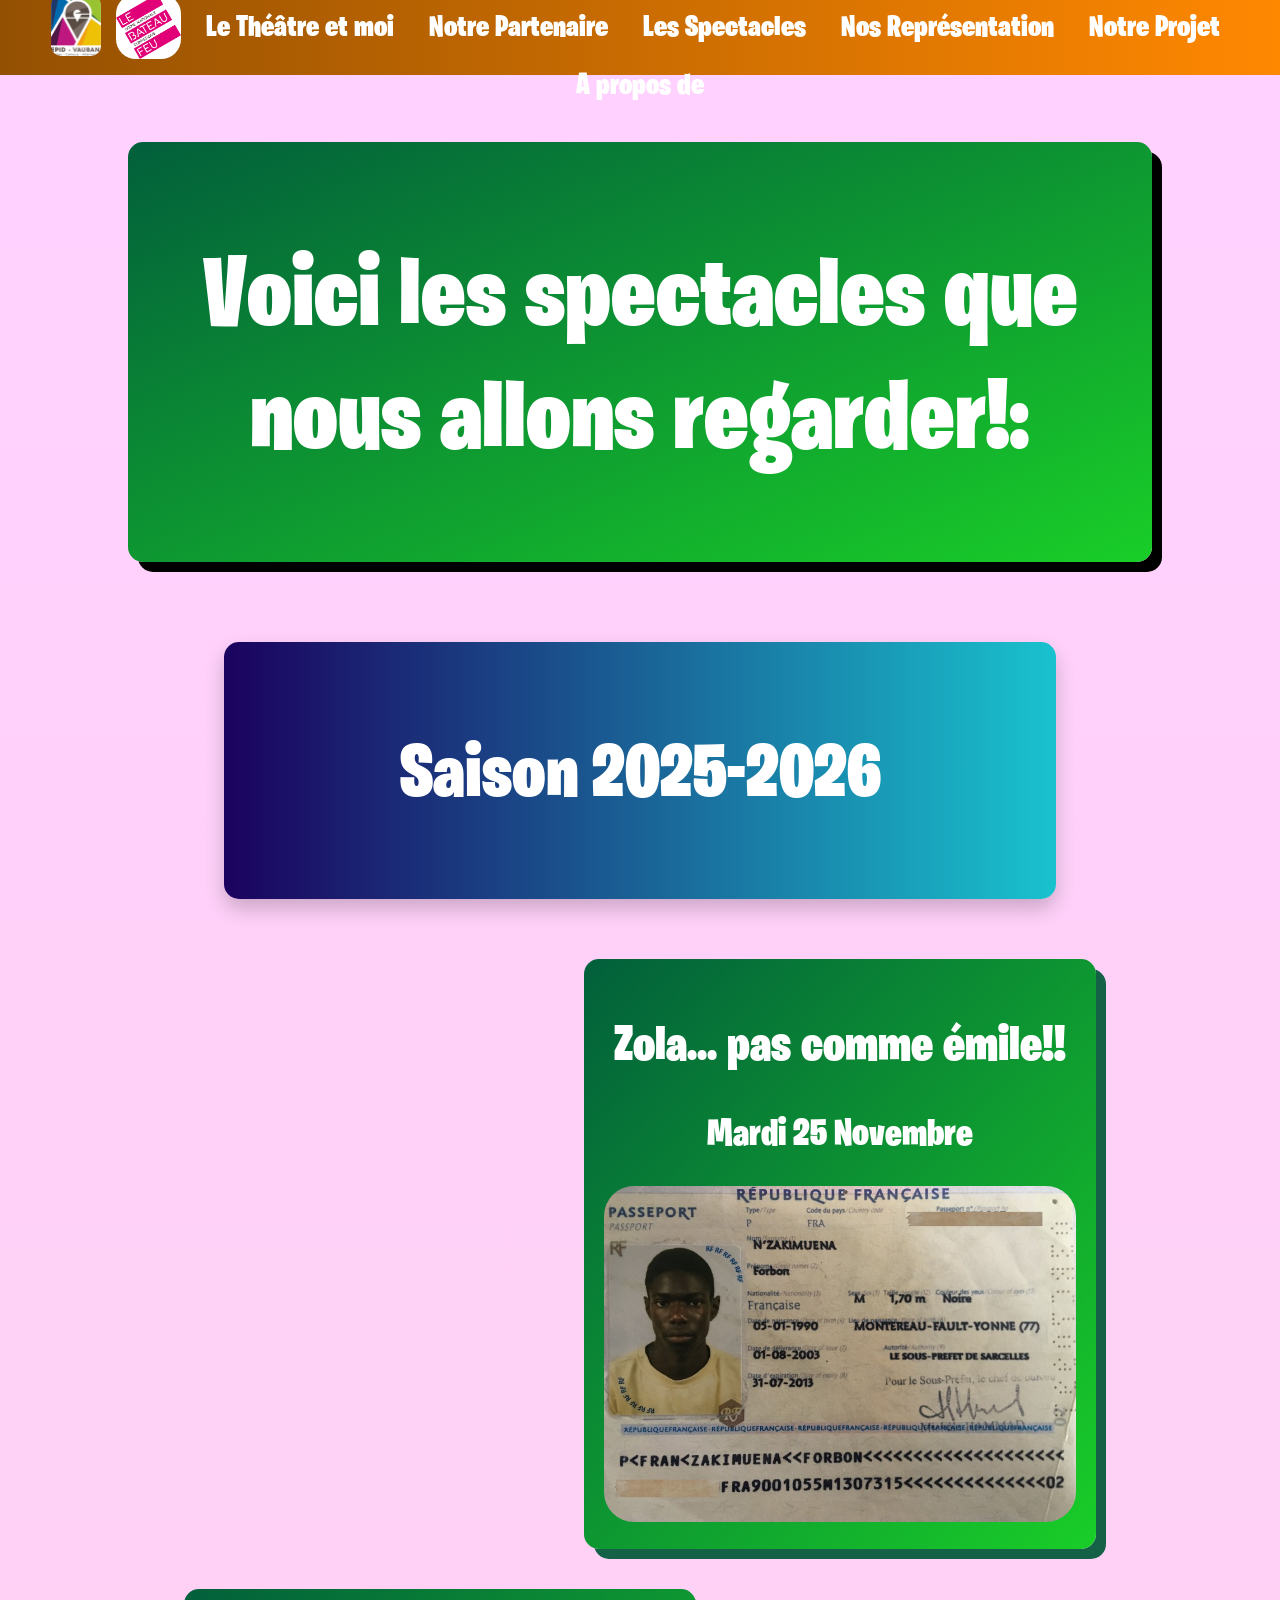
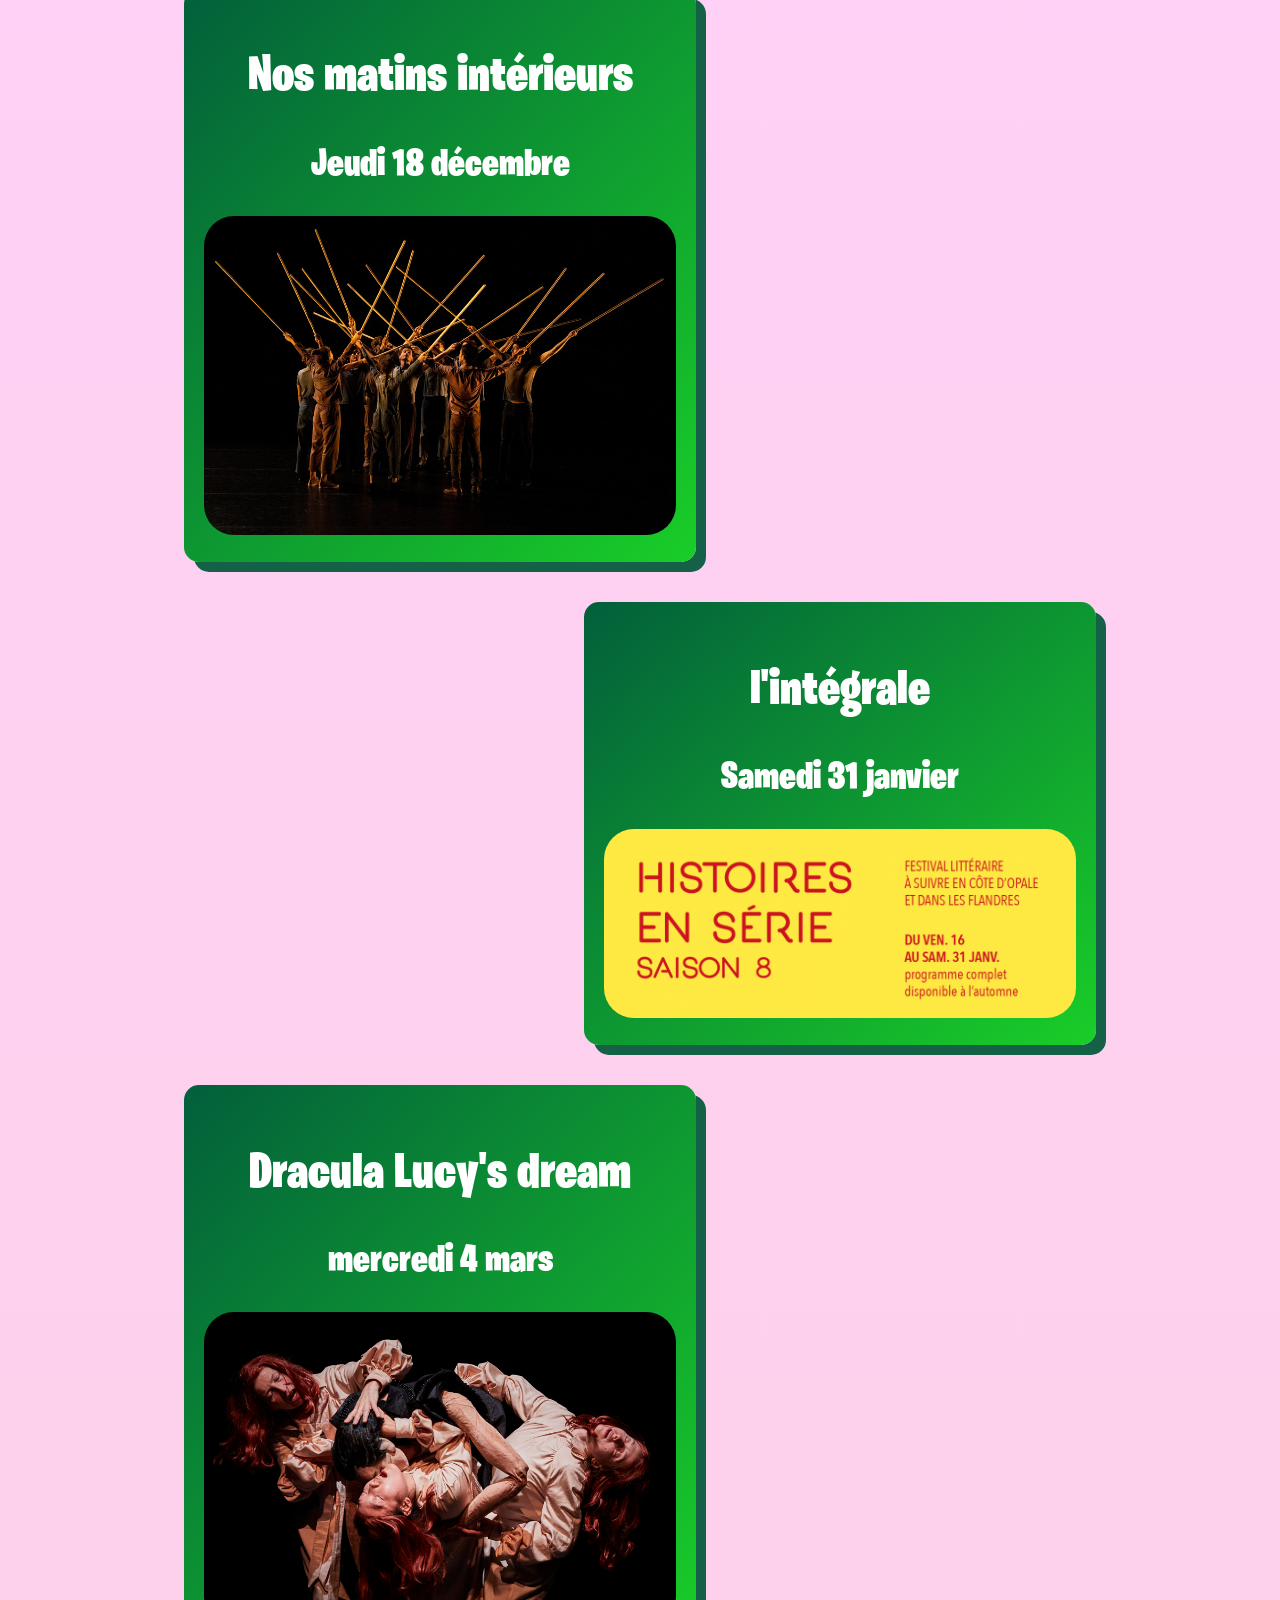
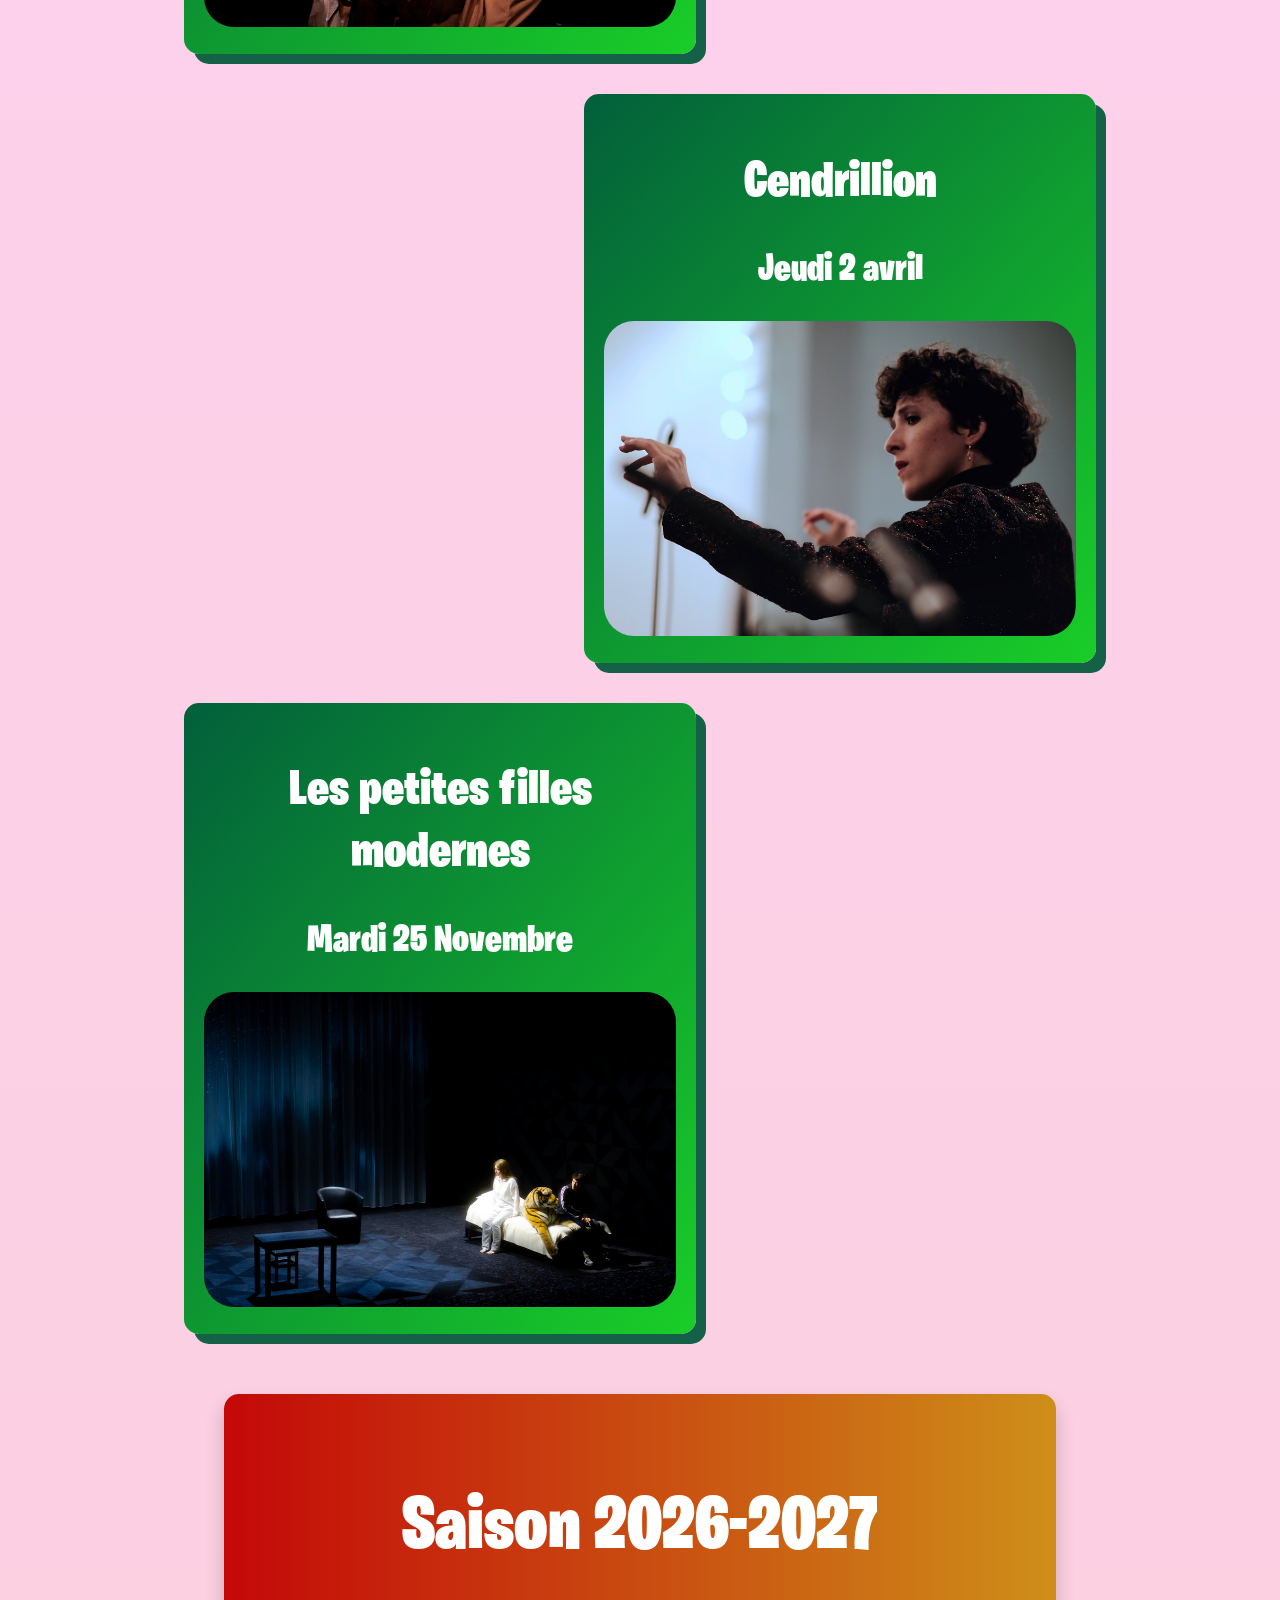
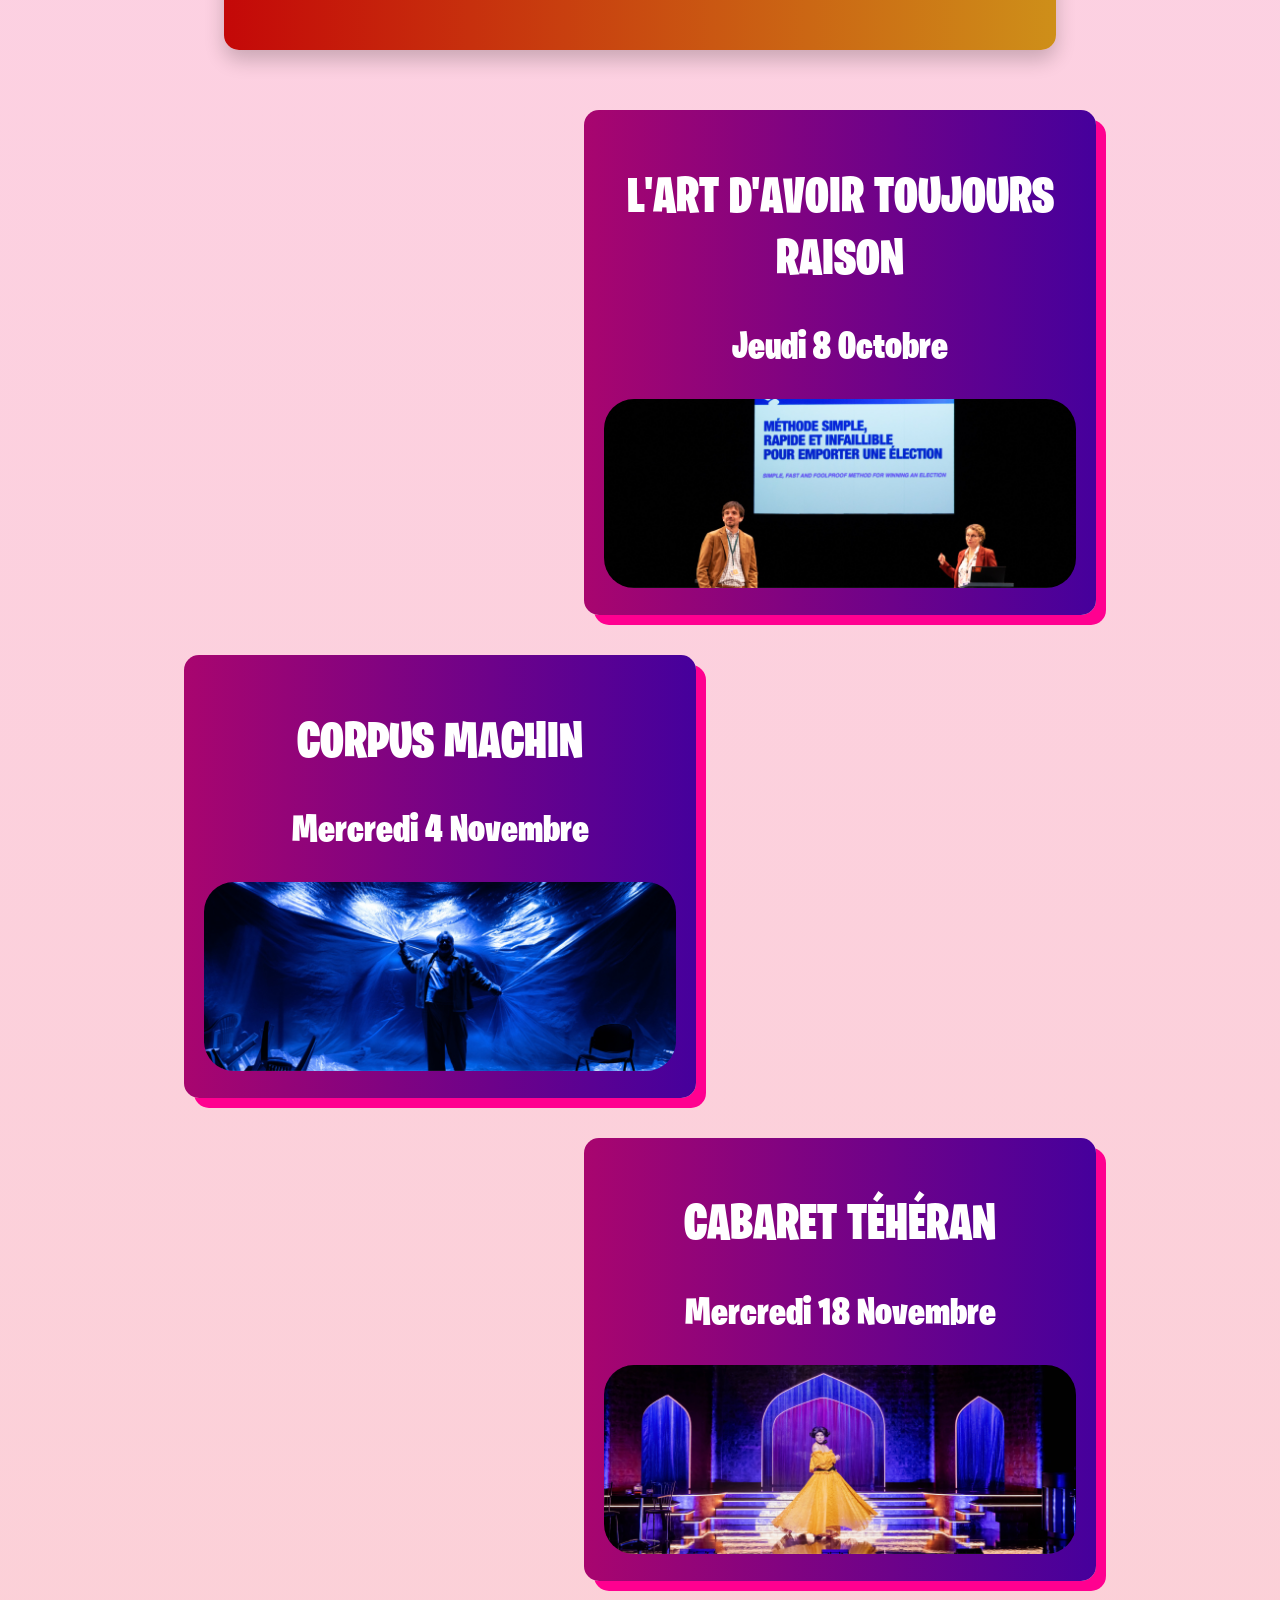
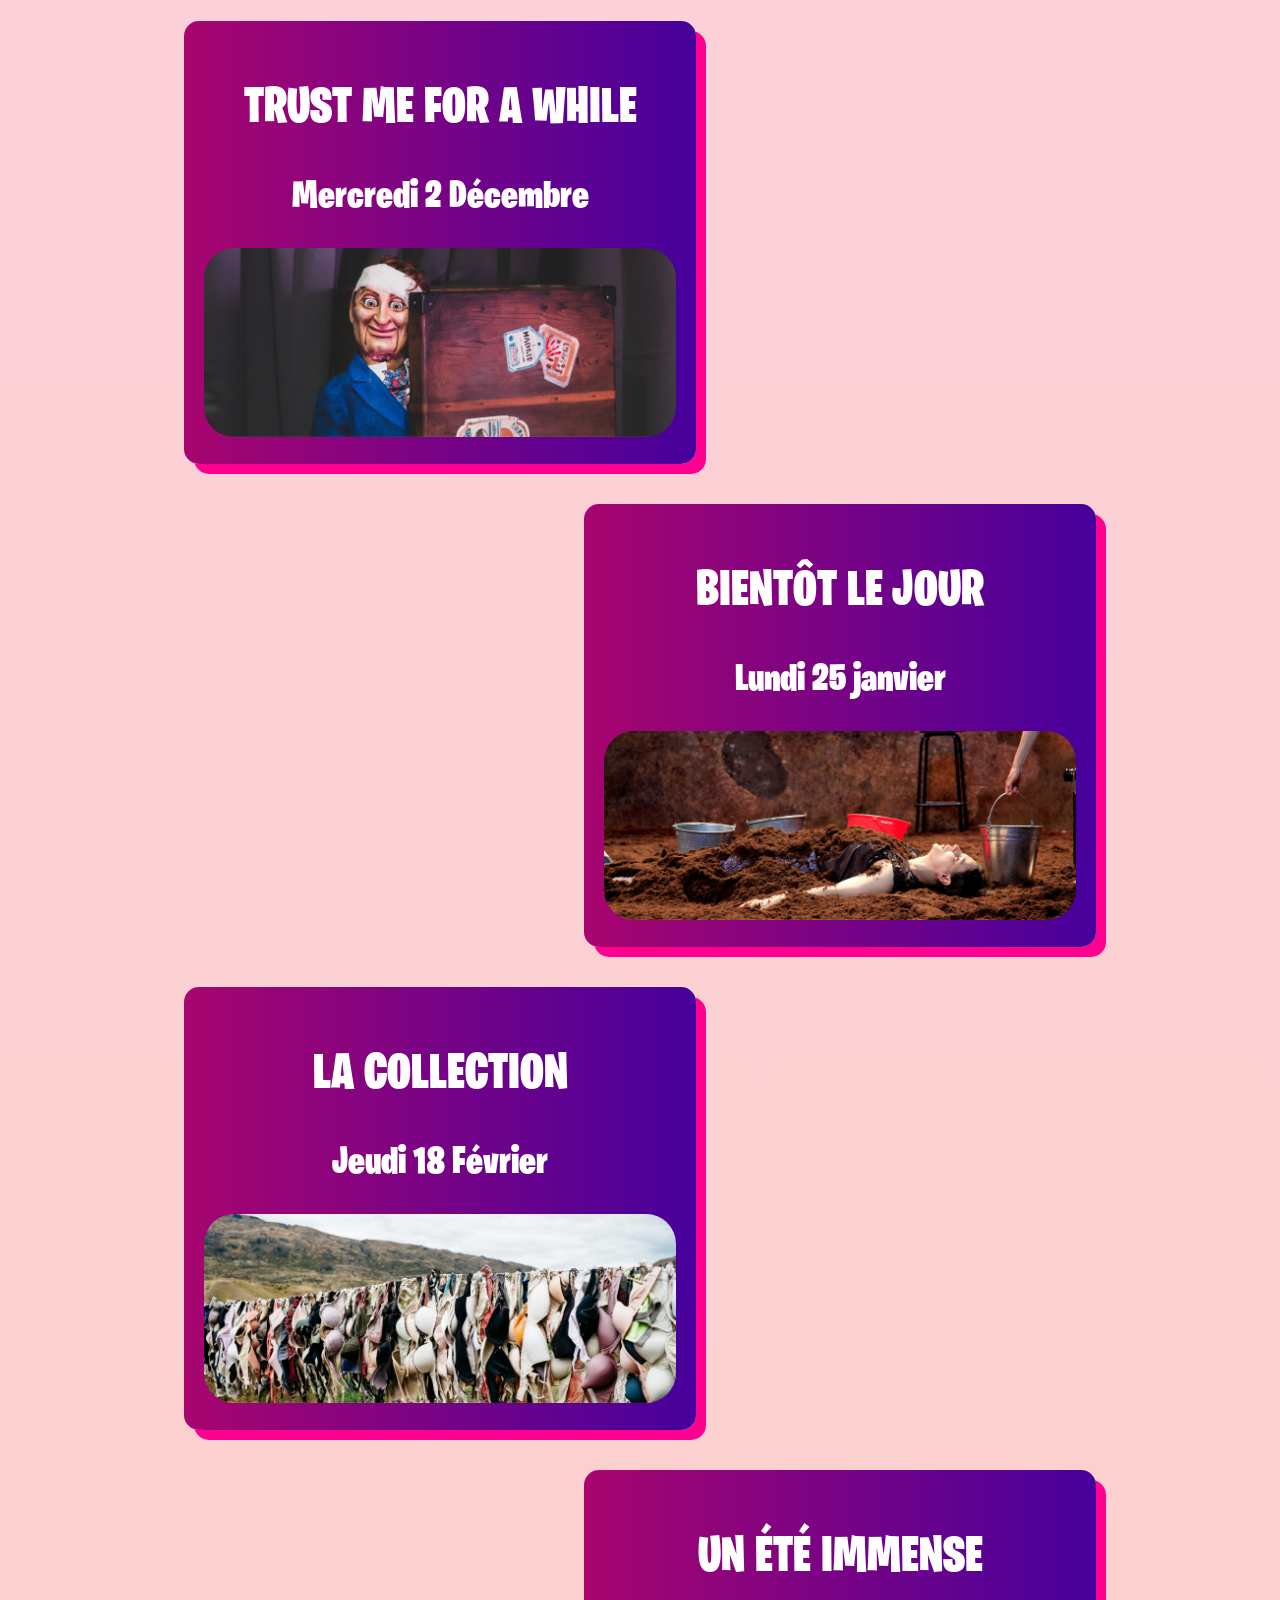
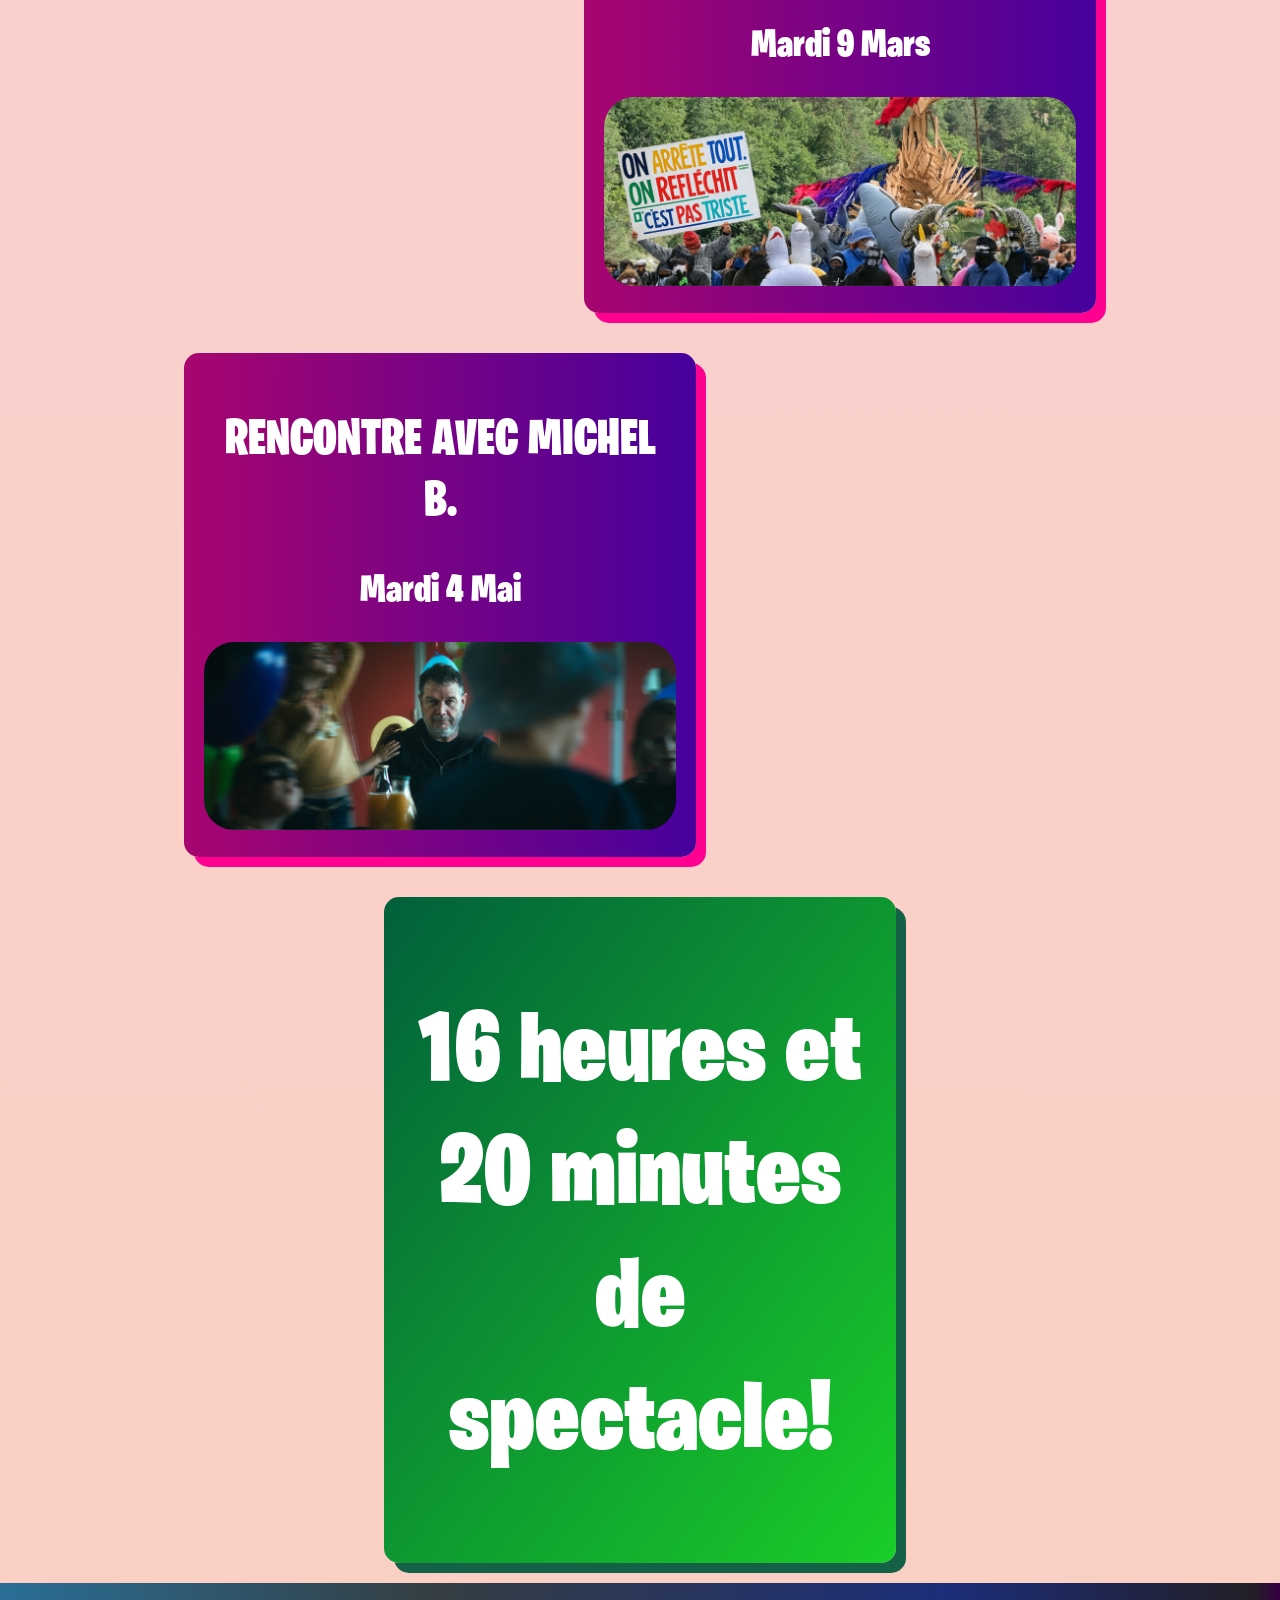
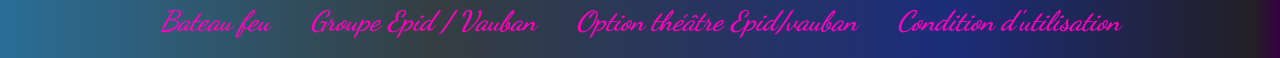
<file: html/spectacle.html>
<!DOCTYPE HTML> 
<html lang="fr"> 
	<meta charset="UTF-8">
	<head>
		<title> Nos Spectacles </title>
		<link rel="stylesheet" href="../css/Index.css"/>
		<link rel="stylesheet" href="../css/spectacle.css"/>
		<link rel="preconnect" href="https://fonts.googleapis.com">
		<link rel="preconnect" href="https://fonts.gstatic.com" crossorigin>
		<link href="https://fonts.googleapis.com/css2?family=Bitcount+Prop+Double+Ink:wght@100..900&display=swap" rel="stylesheet">
		<link rel="icon" type="Image/png" href="../img/logo.png">
		<link rel="preconnect" href="https://fonts.googleapis.com">
		<link rel="preconnect" href="https://fonts.gstatic.com" crossorigin>
		<link href="https://fonts.googleapis.com/css2?family=Dancing+Script:wght@400..700&display=swap" rel="stylesheet">
		<link rel="shortcut icon" href="../img/logo.ico" type="image/x-icon">
		

	</head>

	<body class="bodi">

		<div class="car"></div>
        <div class="menu"> 
            <a href="index.html" class="logo">
                 <img src="../img/icon.png" alt="Accueil" title="Clique pour retourner à l'accueil" class="logo">
            </a>
            
            <a href="https://www.lebateaufeu.com/" class="logoo"> 
                <img src="../img/logoBF.png" alt="site bateau feu" title="Bateau feu" class="logoo">
            </a>

            <a class="title" href="le_theatre_et_moi.html">Le Théâtre et moi</a>   
            <a class="title" href="notre partenaire.html">Notre Partenaire</a>
            <a class="title" href="spectacle.html">Les Spectacles</a>
            <a class="title" href="Notre Spectacle.html">Nos Représentation</a>
            <a class="title" href="NotreProjet.html"> Notre Projet</a>
            <a class="title" href="legal.html">A propos de</a>
        </div>


		<div class="grand-bloc-degrade">
			<div class="pres1">
				<h1> Voici les spectacles que nous allons regarder!:</h1>
			</div>
		</div>	
	
		
		<a href="https://www.lebateaufeu.com/archives/2025-2026/" class="s1">
			<div class="grand-bloc-degradeINTRO">
				<div class="pres1">
				<h2> Saison 2025-2026 </h2>
			</div>
			</div>
		</a>
		
		<div class="grand-bloc-degrade2" style="position: relative; left: 200px;" >
    		<div class="pres2">
					<h1> Zola... pas comme émile!!</h1>
					<h2> Mardi 25 Novembre</h2>
					<a href="https://www.lebateaufeu.com/saison/2025-2026/1-theatre/638-zola_pas_comme_emile.html" class="image-container"> 
					<img src="../img/zola....jpg" height="200" width="200" class="anim">
					</a>
    		</div>
		</div>	

		<div class="grand-bloc-degrade2" style="position: relative; right: 200px;" >
    		<div class="pres2">
					<h1> Nos matins intérieurs</h1>
					<h2> Jeudi 18 décembre</h2>
					<a href="https://www.lebateaufeu.com/saison/2025-2026/4-cirque/645-nos_matins_interieurs.html" class="image-container"> 
					<img src="../img/matin.jpg" height="200" width="200" class="anim">
					</a>
    		</div>
		</div>
		<div class="grand-bloc-degrade2" style="position: relative; left: 200px;" >
    		<div class="pres2">
					<h1> l'intégrale</h1>
					<h2> Samedi 31 janvier</h2>
					<a href="https://www.lebateaufeu.com/saison/2025-2026/15-lecture/670-lintegrale_histoires_en_serie_saison_8.html" class="image-container"> 
					<img src="../img/integral.jpg" height="200" width="200" class="anim">
					</a>
    		</div>
		</div>
		<div class="grand-bloc-degrade2" style="position: relative; right: 200px;"  >
    		<div class="pres2">
					<h1> Dracula Lucy's dream</h1>
					<h2> mercredi 4 mars</h2>
					<a href="https://www.lebateaufeu.com/saison/2025-2026/10-theatre_dobjets/653-dracula_lucys_dream.html" class="image-container"> 
					<img src="../img/lucy.jpg" height="200" width="200" class="anim">
					</a>
    		</div>
		</div>
		<div class="grand-bloc-degrade2" style="position: relative; left: 200px;" >
    		<div class="pres2">
					<h1> Cendrillion</h1>
					<h2> Jeudi 2 avril</h2>
					<a href="https://www.lebateaufeu.com/saison/2025-2026/7-opera/661-cendrillon.html" class="image-container"> 
					<img src="../img/cend.jpg" height="200" width="200" class="anim">
					</a>
    		</div>
		</div>
		<div class="grand-bloc-degrade2" style="position: relative; right: 200px;" >
    		<div class="pres2">
					<h1> Les petites filles modernes</h1>
					<h2> Mardi 25 Novembre</h2>
					<a href="https://www.lebateaufeu.com/saison/2025-2026/1-theatre/665-les_petites_filles_modernes_titre_provisoire.html" class="image-container"> 
					<img src="../img/fille.jpg" height="200" width="200" class="anim">
					</a>
    		</div>
		</div>
		
		<a href="https://www.lebateaufeu.com/saison/2026-2027/" class="s1">
			<div class="grand-bloc-degradeINTROII">
				<div class="pres1">
				<h2> Saison 2026-2027 </h2>
			</div>
			</div>
		</a>
		
		<div class="grand-bloc-degradeII" style="position: relative; left: 200px;" >
    		<div class="pres2">
					<h1>L'ART D'AVOIR TOUJOURS RAISON</h1>
					<h2> Jeudi 8 Octobre</h2>
					<a href="https://www.lebateaufeu.com/saison/2026-2027/1-theatre/675-lart_davoir_toujours_raison.html" class="image-container"> 
					<img src="../img/adtr.jpg" height="200" width="200" class="anim">
					</a>
    		</div>
		</div>	
		
		<div class="grand-bloc-degradeII" style="position: relative; right: 200px;" >
    		<div class="pres2">
					<h1> CORPUS MACHIN</h1>
					<h2> Mercredi 4 Novembre</h2>
					<a href="https://www.lebateaufeu.com/saison/2026-2027/1-theatre/678-corpus_machin_une_histoire_de_ma_grosseur_forme_legere_etc.html" class="image-container"> 
					<img src="../img/CM.jpg" height="200" width="200" class="anim">
					</a>
    		</div>
		</div>	
		
		<div class="grand-bloc-degradeII" style="position: relative; left: 200px;" >
    		<div class="pres2">
					<h1>CABARET TÉHÉRAN</h1>
					<h2> Mercredi 18 Novembre</h2>
					<a href="https://www.lebateaufeu.com/saison/2026-2027/1-theatre/681-cabaret_teheran.html" class="image-container"> 
					<img src="../img/CT.jpg" height="200" width="200" class="anim">
					</a>
    		</div>
		</div>	
		
		<div class="grand-bloc-degradeII" style="position: relative; right: 200px;" >
    		<div class="pres2">
					<h1>TRUST ME FOR A WHILE</h1>
					<h2>Mercredi 2 Décembre</h2>
					<a href="https://www.lebateaufeu.com/saison/2026-2027/1-theatre/684-trust_me_for_a_while.html" class="image-container"> 
					<img src="../img/TMFAW.jpg" height="200" width="200" class="anim">
					</a>
    		</div>
		</div>	
		
		<div class="grand-bloc-degradeII" style="position: relative; left: 200px;" >
    		<div class="pres2">
					<h1>BIENTÔT LE JOUR</h1>
					<h2> Lundi 25 janvier </h2>
					<a href="https://www.lebateaufeu.com/saison/2026-2027/1-theatre/694-bientot_le_jour.html" class="image-container"> 
					<img src="../img/BLJ.jpg" height="200" width="200" class="anim">
					</a>
    		</div>
		</div>	
			
		<div class="grand-bloc-degradeII" style="position: relative; right: 200px;" >
    		<div class="pres2">
					<h1>LA COLLECTION</h1>
					<h2> Jeudi 18 Février </h2>
					<a href="https://www.lebateaufeu.com/saison/2026-2027/1-theatre/700-la_collection.html" class="image-container"> 
					<img src="../img/LACO.jpg" height="200" width="200" class="anim">
					</a>
    		</div>
		</div>	
		

		<div class="grand-bloc-degradeII" style="position: relative; left: 200px;" >
    		<div class="pres2">
					<h1>UN ÉTÉ IMMENSE</h1>
					<h2> Mardi 9 Mars </h2>
					<a href="https://www.lebateaufeu.com/saison/2026-2027/1-theatre/701-un_ete_immense.html" class="image-container"> 
					<img src="../img/UEI.jpg" height="200" width="200" class="anim">
					</a>
    		</div>
		</div>	
		
				<div class="grand-bloc-degradeII" style="position: relative; right: 200px;" >
    		<div class="pres2">
					<h1>RENCONTRE AVEC MICHEL B.</h1>
					<h2> Mardi 4 Mai</h2>
					<a href="https://www.lebateaufeu.com/saison/2026-2027/1-theatre/711-rencontre_avec_michel_b.html" class="image-container"> 
					<img src="../img/RAM.jpg" height="200" width="200" class="anim">
					</a>
    		</div>
		</div>	
		
		<div class="grand-bloc-degrade2">
			<div class="pres1">
				<h1> 16 heures et 20 minutes de spectacle!</h1>
			</div>
		</div>	
	
		
				
		

		<div class="indexf"> 
			<a href="https://www.lebateaufeu.com/" class="animtextI"> Bateau feu</a>
			<a href="https://www.epid-vauban.fr" class="animtextI"> Groupe Epid / Vauban</a>
			<a href="https://www.epid-vauban.fr/formations/option-theatre/" class="animtextI"> Option théâtre Epid/vauban</a>
			<a href="../html/legal.html" class="animtextI"> Condition d'utilisation</a>
		</div>
	</body>

</html>
</file>
<file: css/Index.css>
@font-face {
  font-family: 'Fortnite'; 
  src: url('../img/burbank-big-condensed-black_ufonts.com.ttf') format('truetype'); 
  font-weight: normal;
  font-style: normal;
}

* {
  box-sizing: border-box;
}

html, body {
  margin: 0;
  padding: 0;
  width: 100%;
  min-height: 100vh;
  overflow-x: hidden;
}

body.bodi {
  display: flex;
  flex-direction: column;
  min-height: 100vh;
  position: relative;
}

.car {
  position: absolute;
  top: 0;
  left: 0;
  width: 100%;          
  height: 75px;         
  background: linear-gradient(90deg, #945002, #ff8801);
  z-index: 1;
}

.menu {
  position: relative;
  z-index: 2;
  min-height: 75px;
  display: flex;
  align-items: center;
  justify-content: center;
  gap: 15px;
  flex-wrap: wrap;
}

.title {
  display: inline-block; 
  text-align: center; 
  color: white;
  font-size: 30px;
  margin: 0 10px; 
  transition: transform 0.3s ease;
  text-decoration: none; 
  font-family: "Fortnite", cursive;
}

.title:hover {
  transform: scale(1.05); 
}

a.logo, a.logoo {
  display: inline-block;
  outline: none;
  height: 50px;
  width: auto;
}

img.logo {
  width: 50px;
  height: auto;
  border-radius: 10px;
  transition: transform 0.3s ease;
  vertical-align: middle;
    margin-top: -5px;

}

img.logoo {
  width: 65px;
  height: auto;
  border-radius: 20px;
  transition: transform 0.3s ease;
  vertical-align: middle;
  margin-top: -6px;
}

img.logo:hover, img.logoo:hover {
  transform: scale(1.05); 
}

.backgroundI {
  flex: 1;
  width: 100%;
  margin-top: 0;
  
  background-image: url('../img/background.png');
  background-repeat: no-repeat;
  background-position: center;
  background-size: cover;
  
  display: flex;
  flex-direction: column;
  justify-content: space-between;
}

.main-content {
  display: flex;
  align-items: center;
  justify-content: space-around;
  padding: 40px 20px 20px;
  gap: 20px;
  flex-wrap: wrap;
}

.nom-box, .classe-box {
  flex: 1;
  min-width: 220px;
}

.nom {
  font-family: 'Fortnite', sans-serif;
  font-size: 30px;
  background-image: linear-gradient(to right, #FF512F, #DD2476); 
  -webkit-background-clip: text;
  background-clip: text; 
  color: transparent; 
  font-weight: bold;
  margin: 0;
  text-align: center;
}

.classe-box {
  text-align: center;
}

.classe {
  font-size: 20px;
  font-family: 'Fortnite', sans-serif;
  color: #FF512F;
  margin: 5px 0;
}

.container {
  max-width: 500px;
  width: 100%;
  margin: 0 auto;
  position: relative; 
}

.slides {
  display: block;
  text-align: center;
}

.slides img {
  width: 100%;
  max-width: 500px;
  height: auto;
  border-radius: 10px;
}

.prev, .next {
  cursor: pointer;
  color: white; 
  position: absolute;
  top: 40%;
  transform: translateY(-50%);
  padding: 12px;
  background: rgba(0, 0, 0, .5);
  transition: all .3s;
  user-select: none;
}

.prev { left: 0; border-radius: 0 3px 3px 0; }
.next { right: 0; border-radius: 3px 0 0 3px; }

.prev:hover, .next:hover {
  background: rgba(0, 0, 0, .8);
}

.dots-box {
  text-align: center;
  margin-top: 10px;
}

.dot {
  cursor: pointer;
  height: 15px;
  width: 15px;
  border-radius: 50%;
  margin: 0 4px;
  display: inline-block;
  background: #ddd;
  transition: all 0.3s;
}

.active, .dot:hover {
  background: #717171;
}

.pretext { 
  transition: transform 0.3s ease;  
  display: block;
  background: linear-gradient(90deg, rgba(50, 89, 105, 1) 0%, rgba(25, 8, 74, 1) 50%, rgba(114, 73, 163, 1) 100%);
  padding: 20px;
  margin: 20px 0;
  color: white;
  text-align: center;
  font-family: "Fortnite", cursive;
  font-size: 30px;
  text-decoration: none;
}

.pretext:hover {
  transform: scale(1.01);  
}

.indexf {
  background: #2a6e96;
  background: linear-gradient(90deg, rgba(42, 110, 150, 1) 0%, rgba(52, 62, 66, 1) 34%, rgba(28, 45, 122, 1) 74%, rgba(34, 31, 38, 1) 98%, rgba(53, 0, 66, 1) 100%);
  width: 100%;
  min-height: 75px;
  display: flex;
  align-items: center;
  justify-content: center;
  gap: 20px;
  flex-wrap: wrap;
  padding: 10px;
  color: white;
}

.indexf a {
  padding: 5px 10px;
  text-decoration: none; 
  font-family: "Dancing Script", cursive;
  font-size: 28px;
  font-style: italic;
  font-weight: bold;
  color: rgb(255, 0, 191);
}

.shh {
  display: inline-block; 
  margin-bottom: -50px;
      color: red;
    border: none;      
    outline: none;      
    background: none;   
    cursor: pointer;
    font-size: 25px;
  transition: transform 0.3s ease-in-out;
}

.shh:hover {
  transform: scale(1.1);
}

.bye {
    color: red;
    border: none;      
    outline: none;      
    background: none;   
    cursor: pointer;
    font-size: 25px;
}
</file>
<file: css/theatre.css>
body {
	background-image: linear-gradient(to top, #fad0c4 0%, #ffd1ff 100%);
}

.grand-bloc-degrade {
    width: 80%; 
    min-height: 250px; 
    margin: 40px auto; 
    
  
    background: linear-gradient(to bottom right, #3498db, #2980b9);

    border-radius: 15px;
    box-shadow: 0 10px 20px rgba(0, 0, 0, 0.2); 
    padding: 20px; 
}

.pres1 {
    color: white; 
    font-family: Dancing-Script;
    text-align: center; 
    font-size: 50px;

}

.pres1 p {
    padding: 5px 0; 
    margin: 0px 0;
    line-height: 1.6;    
    width: 50;
    height: auto;
}
</file>
<file: css/partenaire.css>
body {
    background-image: linear-gradient(to top, #fad0c4 0%, #ffd1ff 100%);
    margin: 0;
    padding-bottom: 50px;
}

.grand-bloc-degrade {
    width: 80%; 
    min-height: 150px; 
    margin: 40px auto; 
    background: linear-gradient(to bottom right, #863008, #ca1901);
    border-radius: 15px;
    box-shadow: 0 10px 20px rgba(0, 0, 0, 0.2); 
    padding: 20px; 
    display: flex;
    justify-content: center;
    align-items: center;
}

.pres1 {
    color: white; 
    font-family: 'Dancing Script', cursive;
    text-align: center; 
    font-size: 35px;
    margin: 0;
}

.conteneur-image {
    display: flex;
    justify-content: center;
    align-items: center;
    margin: 30px 0;
}

.imgII {
    display: inline-block;
    transition: transform 0.3s ease, box-shadow 0.3s ease;
    border-radius: 20px; 
    overflow: hidden; 
    box-shadow: 0 8px 16px rgba(0, 0, 0, 0.15);
    background-color: white; 
    padding: 15px;
}

.imgII img {
    display: block;
    border-radius: 12px;
}

.imgII:hover {
    transform: scale(1.05); 
    box-shadow: 0 12px 24px rgba(0, 0, 0, 0.25);
}

.grand-bloc-degrade2 {
    width: 40%; 
    min-height: 125px; 
    margin: 20px auto; 
    background: linear-gradient(to bottom right, #863008, #ca1901);
    border-radius: 15px;
    box-shadow: 0 10px 20px rgba(0, 0, 0, 0.2); 
    padding: 20px; 
}

.pres2 {
    color: white; 
    font-family: 'Dancing Script', cursive;
    text-align: center; 
    font-size: 25px;
}
</file>
<file: css/notrep.css>
@font-face {
  font-family: 'Fortnite'; 
  src: url('../img/burbank-big-condensed-black_ufonts.com.ttf') format('truetype'); 
  font-weight: normal;
  font-style: normal;
}

* {
  box-sizing: border-box;
}

body {
    background-image: linear-gradient(to top, #fad0c4 0%, #ffd1ff 100%);
}

.bloc {
    width: 45%; 
    min-height: 250px; 
    margin: 40px auto; 
  
    background: #020024;
    background: linear-gradient(90deg, rgba(255, 0, 179, 1) 0%, rgba(151, 0, 245, 1) 100%);

    border-radius: 15px;
    box-shadow: 10px 10px rgba(0, 0, 0, 0.2);

    padding: 20px; 
    
    transition: transform 0.3s ease;
}

.bloc:hover {
    transform: scale(1.05);
}

.text {
    color: white; 
    font-family: 'Fortnite', sans-serif;
    text-align: center; 
    font-size: 50px;
}

.text p {
    padding: 5px 0; 
    margin: 0px 0;
    line-height: 1.6;    
    width: 50%; 
    height: auto;
}

dialog {
    border: none;
    color: white;
    background: linear-gradient(90deg,rgba(102, 9, 9, 1) 0%, rgba(255, 0, 217, 1) 100%);
    border-radius: 8px;
    padding: 20px;
    box-shadow: 0 4px 15px rgba(0, 0, 0, 0.2);
    width: 300px;
}

dialog::backdrop {
    background: rgba(0, 0, 0, 0.5);
}

.titre-har {
    font-family: 'Fortnite', sans-serif;
}

.hardclose {
    color: red;
    border: none;      
    outline: none;      
    background: none;   
    cursor: pointer;
    font-size: px;
}
</file>
<file: css/ProjetEnCours.css>
body {
  background-image: linear-gradient(to top, #fad0c4 0%, #ffd1ff 100%);
}

@font-face {
  font-family: 'Fortnite'; 
  src: url('../img/burbank-big-condensed-black_ufonts.com.ttf') format('truetype'); 
  font-weight: normal;
  font-style: normal;
}

* {
  box-sizing: border-box;
}

.bloc {
    width: 45%; 
    min-height: 250px; 
    margin: 40px auto; 
  
    background: #020024;
    background: linear-gradient(90deg,rgba(105, 0, 0, 1) 0%, rgba(255, 166, 0, 1) 100%);

    border-radius: 15px;
    box-shadow: 10px 10px rgba(0, 0, 0, 0.2);

    padding: 20px; 
    
    transition: transform 0.3s ease;
}

.bloc:hover {
    transform: scale(1.05);
}

.text {
    color: white; 
    font-family: 'Fortnite', sans-serif;
    text-align: center; 
    font-size: 50px;
}

.text p {
    padding: 5px 0; 
    margin: 0px 0;
    line-height: 1.6;    
    width: 50%; 
    height: auto;
}

dialog {
    border: none;
    color: white;
    background: linear-gradient(90deg,rgba(105, 0, 0, 1) 0%, rgba(255, 166, 0, 1) 100%);
    border-radius: 8px;
    padding: 20px;
    box-shadow: 0 4px 15px rgba(0, 0, 0, 0.2);
    width: 300px;
}

dialog::backdrop {
    background: rgba(0, 0, 0, 0.5);
}

.titre-har {
    font-family: 'Fortnite', sans-serif;
}

.hardclose {
    color: red;
    border: none;      
    outline: none;      
    background: none;   
    cursor: pointer;
    font-size: 25px;
}
</file>
<file: css/spectacle.css>
body {
	background-image: linear-gradient(to top, #fad0c4 0%, #ffd1ff 100%);
}

.grand-bloc-degradeINTRO {
    width: 65%; 
    min-height: 250px; 
    margin: 40px auto; 
  
   background: #1b025f;
   background: linear-gradient(90deg, rgba(27, 2, 95, 1) 0%, rgba(25, 194, 206, 1) 100%);

    border-radius: 15px;
    box-shadow: 0 10px 20px rgba(0, 0, 0, 0.2); 
    padding: 20px; 
}

.grand-bloc-degradeINTROII {
    width: 65%; 
    min-height: 250px; 
    margin: 40px auto; 
  
	background: #c40808;
	background: linear-gradient(90deg, rgba(196, 8, 8, 1) 0%, rgba(206, 143, 25, 1) 100%);

    border-radius: 15px;
    box-shadow: 0 10px 20px rgba(0, 0, 0, 0.2); 
    padding: 20px; 
}



.grand-bloc-degrade {
    width: 80%; 
    min-height: 250px; 
    margin: 40px auto; 
  
    background: linear-gradient(to bottom right, #025f3b, #19ce28);
	


    border-radius: 15px;
  box-shadow: 10px 10px;
    padding: 20px; 
}

.grand-bloc-degradeII {
    width: 40%; 
    min-height: 50px; 
    margin: 20px auto; 
  
	background: #a8056f;
	background: linear-gradient(90deg, rgba(168, 5, 111, 1) 0%, rgba(70, 0, 156, 1) 100%);

    border-radius: 15px;
  box-shadow: 10px 10px #FF0090;
    padding: 20px;  
}
.pres1 {
    color: white; 
    font-family: Fortnite;
    text-align: center; 
    font-size: 50px;

}

.pres1 p {
    padding: 5px 0; 
    margin: 0px 0;
    line-height: 1.6;    
    width: 50;
    height: auto;
}

.imgII {
    display: block;
    position: relative;
    padding-left: 700px;
}

.grand-bloc-degrade2 {
    width: 40%; 
    min-height: 50px; 
    margin: 20px auto; 
  
    background: linear-gradient(to bottom right, #025f3b, #19ce28);

    border-radius: 15px;
  box-shadow: 10px 10px #156148;
    padding: 20px; 
}
.pres2 {
    color: white; 
    font-family: Fortnite;
    text-align: center; 
    font-size: 25px;

}

.pres2 p {
    padding: 5px 0; 
    margin: 0px 0;
    line-height: 1.6;    
    width: 25;
    height: auto;
}

.anim {
      transition: transform 0.3s ease;
	  
      border-radius: 30px;
}

.anim:hover {
    transform: scale(1.05); 
}

.s1 {
	transition: transform 0.3s ease;
	  text-decoration: none;
}

.s1:hover {
	transform: scale(1.05);
}

.image-container {
  overflow: hidden;
}

.image-container img {
  width: 100%;
  height: 100%;
  object-fit: cover; 
}
</file>
